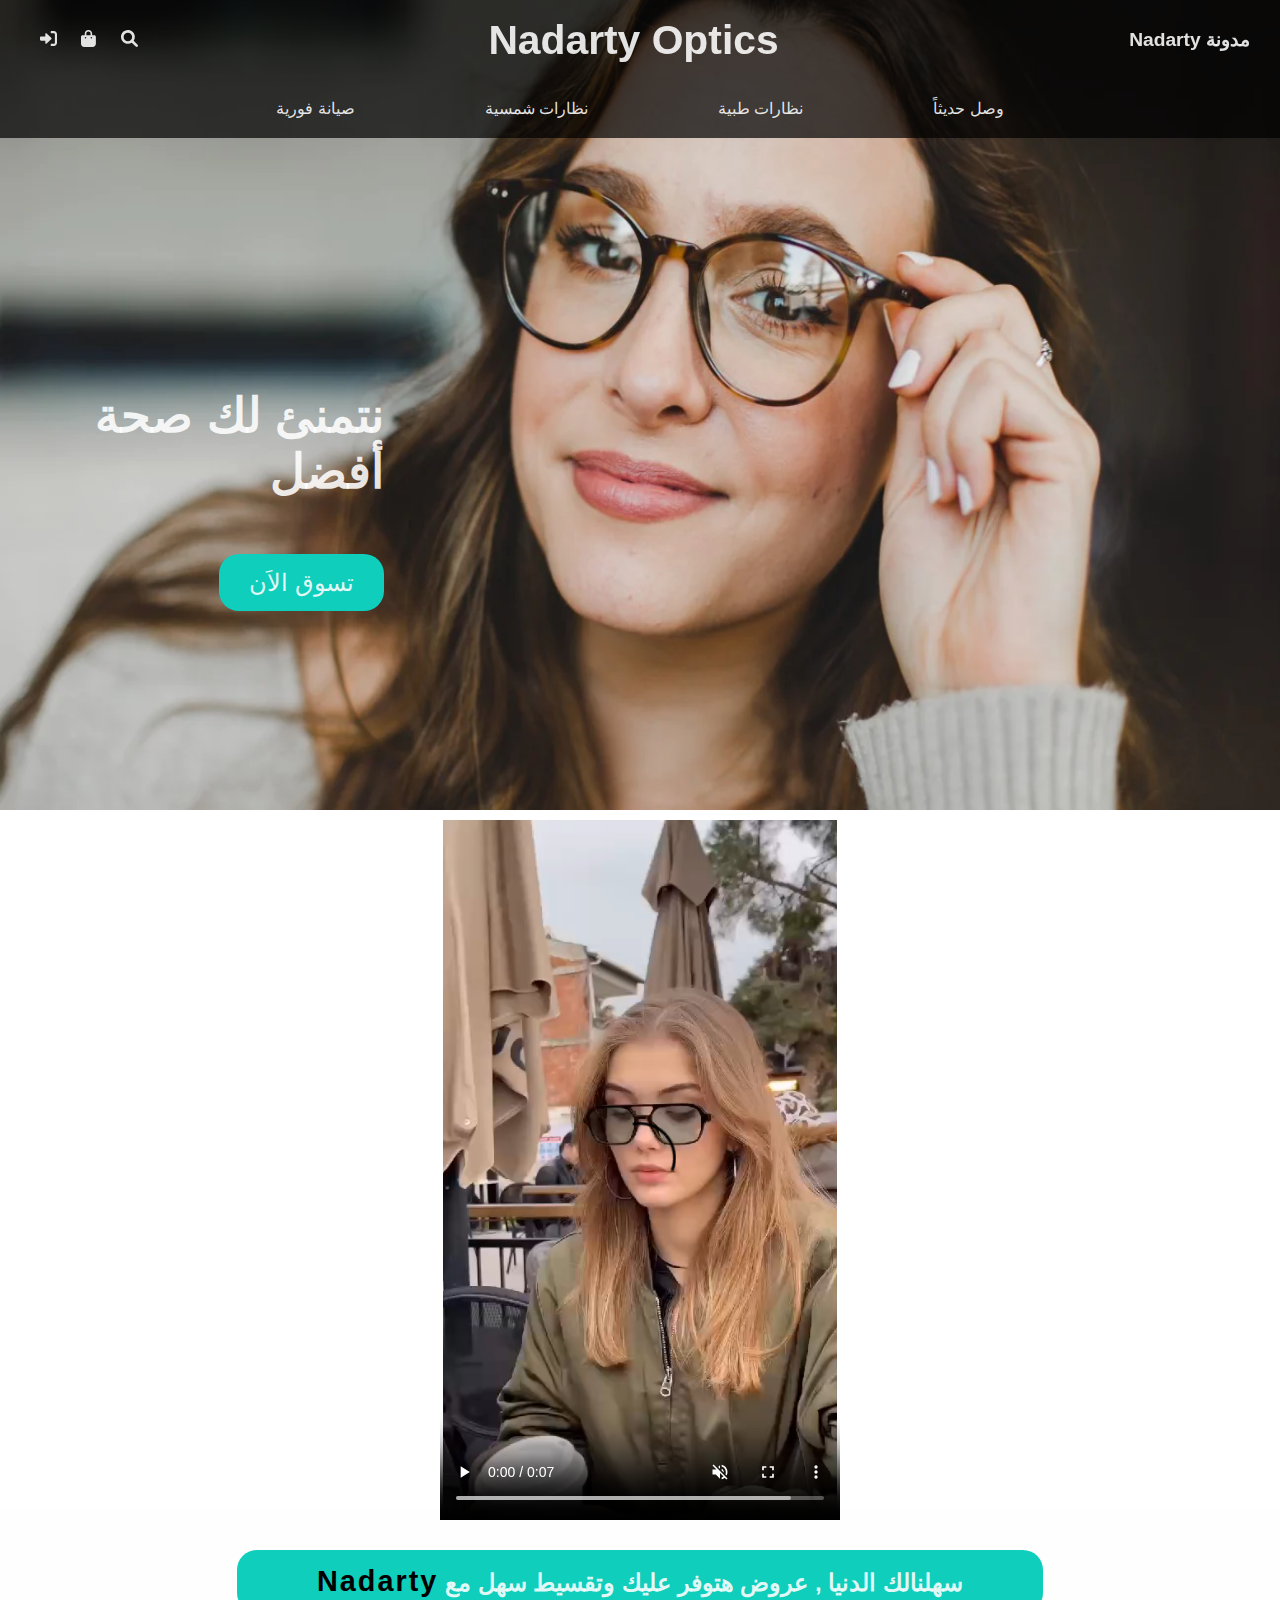
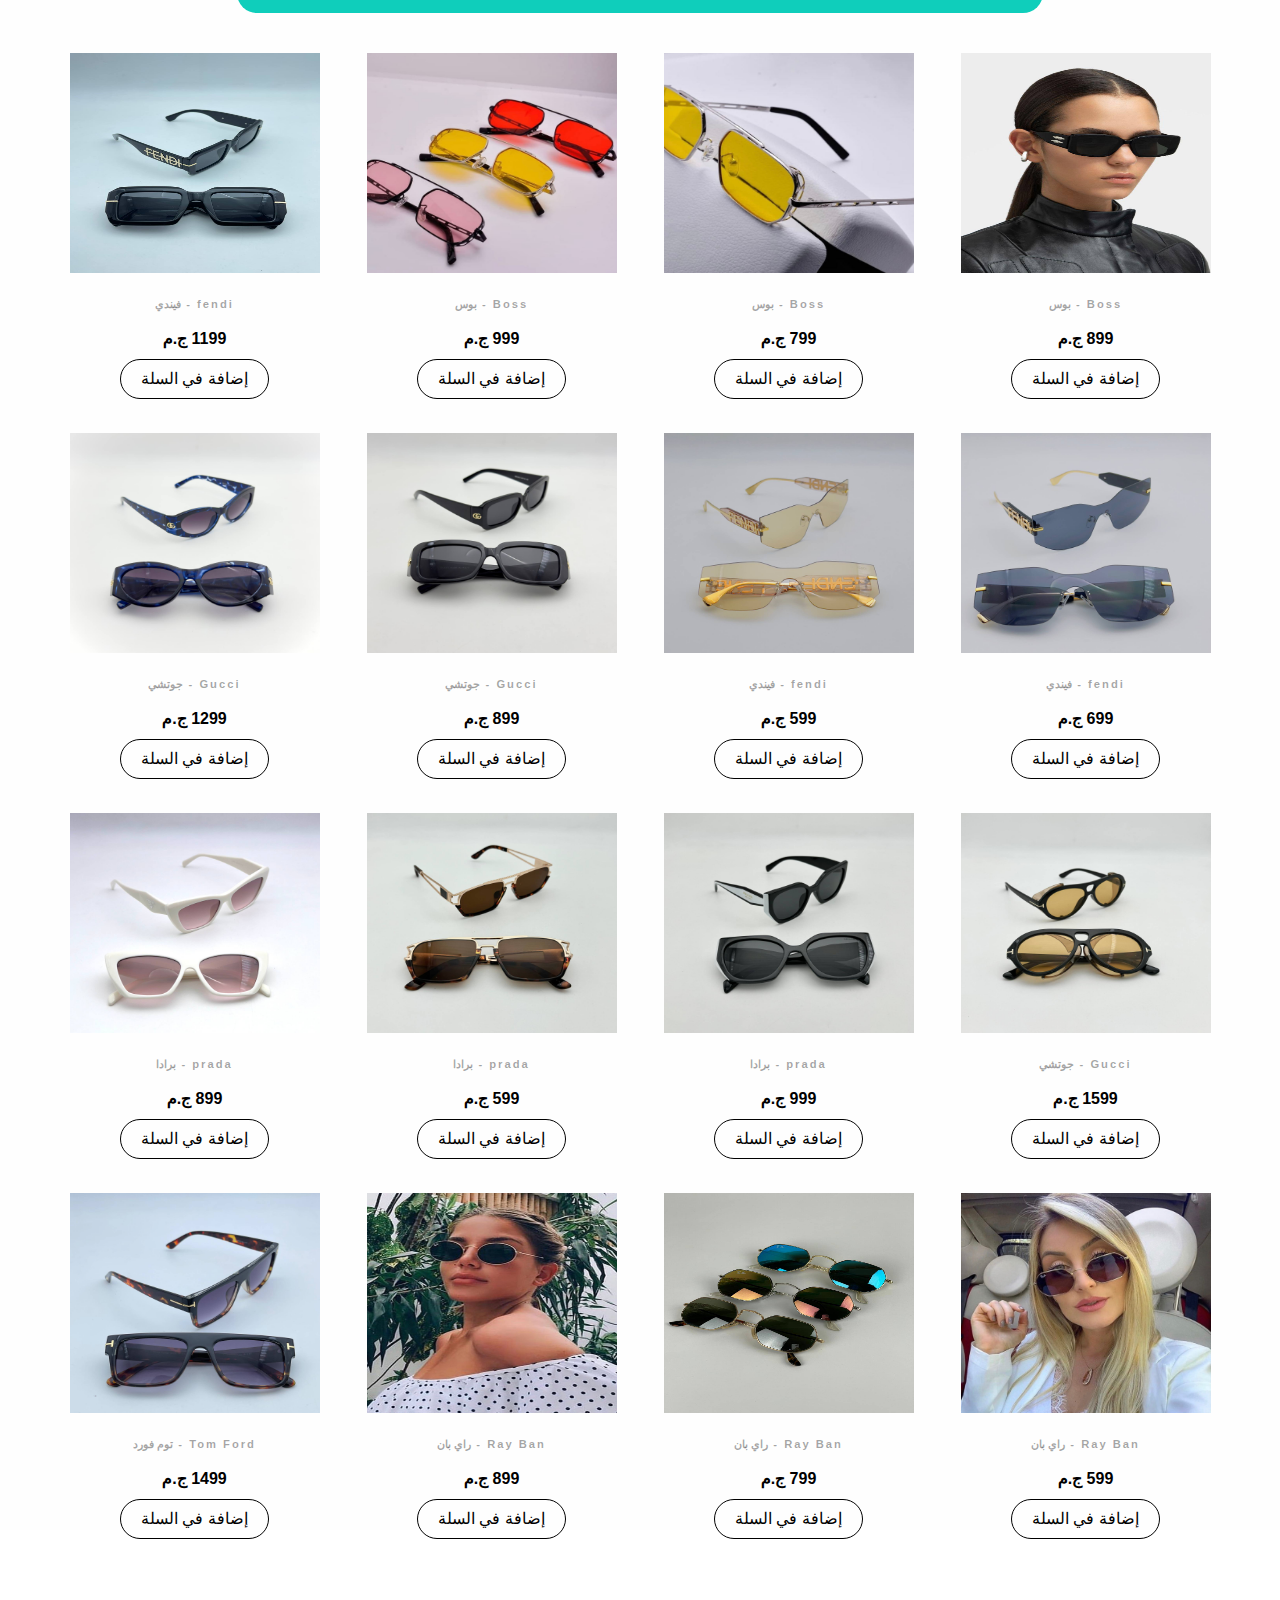
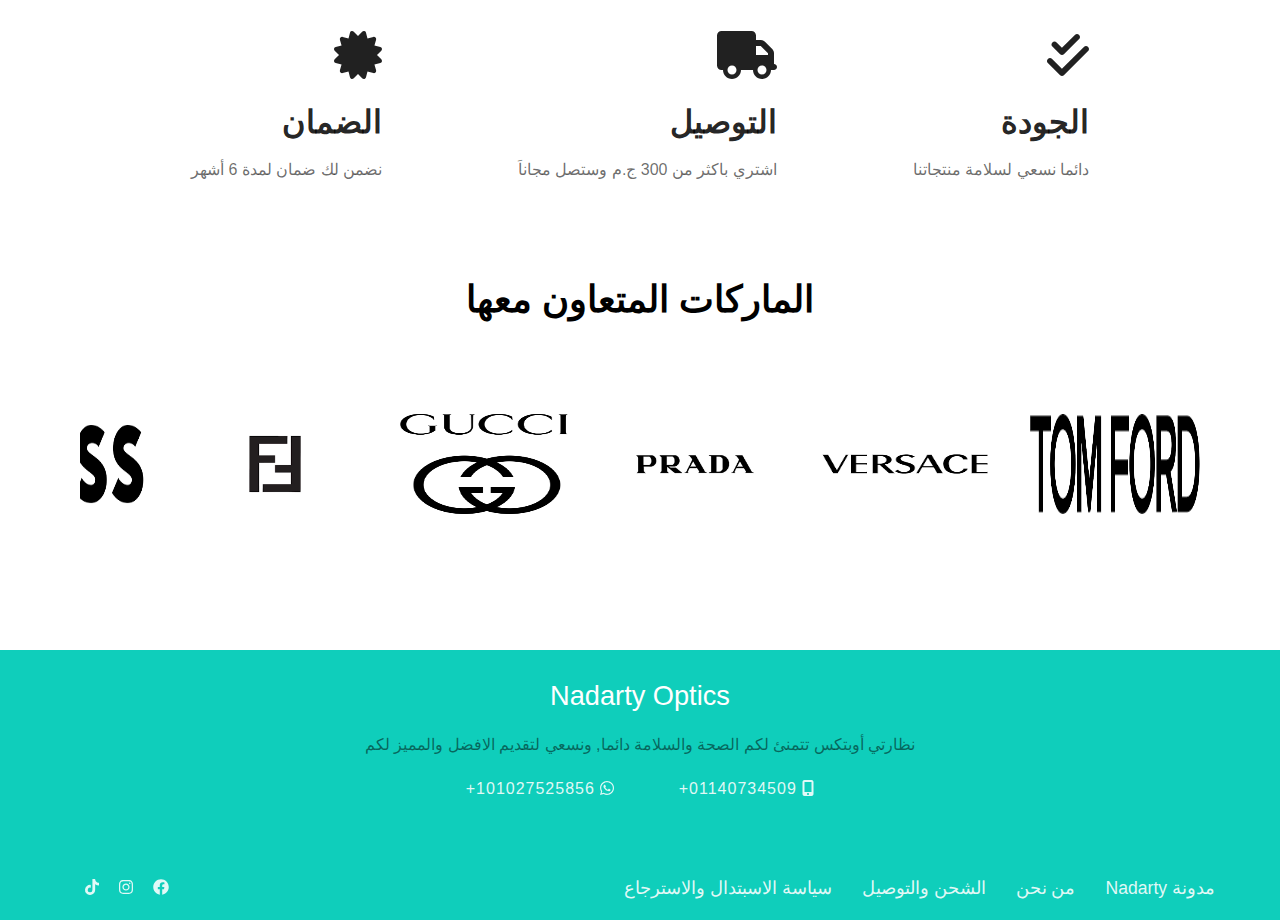
<file: index.html>
<!DOCTYPE html>
<html lang="en">
<head>
  <meta charset="UTF-8">
  <meta name="viewport" content="width=device-width, initial-scale=1.0">
  <title>Nadarty Optics</title>
  <link rel="stylesheet" href="css/style.css">
  <link rel="stylesheet" href="css/Normalize.css">
</head>
<body>
  <header>
    <div class="hid-1">
        <a href="https://www.instagram.com/nadartyoptics?igsh=MzRlODBiNWFlZA==" target="_blank" rel="noopener noreferrer">مدونة Nadarty</a>
        <a href="" class="nav-menu"><i class="fa-solid fa-bars"></i></a>
        <h2><a href="">Nadarty Optics</a></h2>
        <div class="logo">
          <a href=""><i class="fa-solid fa-magnifying-glass"></i></a>
          <a href=""><i class="fa-solid fa-bag-shopping"></i></a>
          <a href="login.html"><i class="fa-solid fa-right-to-bracket"></i></a>
        </div>
      </div>
      <div class="search">
        <span><i class="fa-solid fa-magnifying-glass"></i></span>
        <input  type="search" autocomplete="off" name=s placeholder="ادخل كلمة البحث" >
      </div>
      <div class="hid-2 container">
        <nav>
          <ul>
            <li><a href="arived_now.html">وصل حديثاً</a></li>
            <li><a href="eyeglasses.html">نظارات طبية</a></li>
            <li><a href="sunglasses.html">نظارات شمسية</a></li>
            <li><a href="fastrepair.html">صيانة فورية</a></li>
          </ul>
        </nav>
      </div>
      <div class="head-text">
        <img src="imgs/background.webp">
        <div class="text">
          <h2>نتمنئ لك صحة أفضل</h2>
          <a href="#prodects">تسوق الاَن</a>
        </div>
    </div>
  </header>
  <section class="video-show">
    <div class="container">
      <video src="imgs/video-show.ogg" height="700" width="400" controls muted >
      </video>
    </div>
  </section>
  <section class="sample-sale">
    <div class="ad-sale">
      <h2>سهلنالك  الدنيا , عروض هتوفر عليك  وتقسيط سهل مع <span> Nadarty</span></h2>
    </div>
    <div class="container" id="prodects">
      <div class="product1 product">
        <a href="">
          <img src="imgs/boss/WhatsApp Image 2024-06-17 at 4.31.32 AM (2).jpeg" alt="">
          <div class="text">
            <h5>Boss - بوس</h5>
            <h4>899 ج.م</h4>
            <button type="submit">إضافة في السلة</button>
        </div>
        </a>
      </div>
      <div class="product2 product">
        <a href="">
          <img src="imgs/boss/WhatsApp Image 2024-06-17 at 4.31.32 AM (1).jpeg" alt="">
          <div class="text">
            <h5>Boss - بوس</h5>
            <h4>799 ج.م</h4>
            <button type="submit">إضافة في السلة</button>
        </div>
        </a>
      </div>
      <div class="product3 product">
        <a href="">
          <img src="imgs/boss/WhatsApp Image 2024-06-17 at 4.31.32 AM (3).jpeg" alt="">
          <div class="text">
            <h5>Boss - بوس</h5>
            <h4>999 ج.م</h4>
            <button type="submit">إضافة في السلة</button>
        </div>
        </a>
      </div>
      <div class="product4 product">
        <a href="">
          <img src="imgs/fendi/WhatsApp Image 2024-06-17 at 4.11.00 AM (1).jpeg" alt="">
          <div class="text">
            <h5>fendi - فيندي</h5>
            <h4>1199 ج.م</h4>
            <button type="submit">إضافة في السلة</button>
        </div>
        </a>
      </div>
      <div class="product5 product">
        <a href="">
          <img src="imgs/fendi/WhatsApp Image 2024-06-17 at 4.11.00 AM.jpeg" alt="">
          <div class="text">
            <h5>fendi - فيندي</h5>
            <h4>699 ج.م</h4>
            <button type="submit">إضافة في السلة</button>
        </div>
        </a>
      </div>
      <div class="product6 product">
        <a href="">
          <img src="imgs/fendi/WhatsApp Image 2024-06-17 at 4.11.01 AM (4).jpeg" alt="">
          <div class="text">
            <h5>fendi - فيندي</h5>
            <h4>599 ج.م</h4>
            <button type="submit">إضافة في السلة</button>
        </div>
        </a>
      </div>
      <div class="product7 product">
        <a href="">
          <img src="imgs/gucci/WhatsApp Image 2024-06-17 at 3.38.42 AM (1).jpeg" alt="">
          <div class="text">
            <h5>Gucci - جوتشي</h5>
            <h4>899 ج.م</h4>
            <button type="submit">إضافة في السلة</button>
        </div>
        </a>
      </div>
      <div class="product8 product">
        <a href="">
          <img src="imgs/gucci/WhatsApp Image 2024-06-17 at 3.38.44 AM (1).jpeg" alt="">
          <div class="text">
            <h5>Gucci - جوتشي</h5>
            <h4>1299 ج.م</h4>
            <button type="submit">إضافة في السلة</button>
        </div>
        </a>
      </div>
      <div class="product9 product">
        <a href="">
          <img src="imgs/gucci/WhatsApp Image 2024-06-17 at 3.38.43 AM (2).jpeg" alt="">
          <div class="text">
            <h5>Gucci - جوتشي</h5>
            <h4>1599 ج.م</h4>
            <button type="submit">إضافة في السلة</button>
        </div>
        </a>
      </div>
      <div class="product10 product">
        <a href="">
          <img src="imgs/prada/WhatsApp Image 2024-06-17 at 1.02.58 AM.jpeg" alt="">
          <div class="text">
            <h5>prada - برادا</h5>
            <h4>999 ج.م</h4>
            <button type="submit">إضافة في السلة</button>
        </div>
        </a>
      </div>
      <div class="product11 product">
        <a href="">
          <img src="imgs/prada/WhatsApp Image 2024-06-17 at 1.02.59 AM.jpeg" alt="">
          <div class="text">
            <h5>prada - برادا</h5>
            <h4>599 ج.م</h4>
            <button type="submit">إضافة في السلة</button>
        </div>
        </a>
      </div>
      <div class="product12 product">
        <a href="">
          <img src="imgs/prada/WhatsApp Image 2024-06-17 at 1.03.01 AM (1).jpeg" alt="">
          <div class="text">
            <h5>prada - برادا</h5>
            <h4>899 ج.م</h4>
            <button type="submit">إضافة في السلة</button>
        </div>
        </a>
      </div>
      <div class="product13 product">
        <a href="">
          <img src="imgs/rayban/WhatsApp Image 2024-06-17 at 4.28.45 AM (1).jpeg" alt="">
          <div class="text">
            <h5>Ray Ban - راي بان</h5>
            <h4>599 ج.م</h4>
            <button type="submit">إضافة في السلة</button>
        </div>
        </a>
      </div>
      <div class="product14 product">
        <a href="">
          <img src="imgs/rayban/WhatsApp Image 2024-06-17 at 4.28.47 AM (1).jpeg" alt="">
          <div class="text">
            <h5>Ray Ban - راي بان</h5>  
            <h4>799 ج.م</h4>
            <button type="submit">إضافة في السلة</button>
        </div>
        </a>
      </div>
      <div class="product15 product">
        <a href="">
          <img src="imgs/rayban/WhatsApp Image 2024-06-17 at 4.28.47 AM (3).jpeg" alt="">
          <div class="text">
            <h5>Ray Ban - راي بان</h5>
            <h4>899 ج.م</h4>
            <button type="submit">إضافة في السلة</button>
        </div>
        </a>
      </div>
      <div class="product16 product">
        <a href="">
          <img src="imgs/tom ford/WhatsApp Image 2024-06-17 at 12.13.44 AM (2).jpeg" alt="">
          <div class="text">
            <h5>Tom Ford - توم فورد</h5>
            <h4>1499 ج.م</h4>
            <button type="submit">إضافة في السلة</button>
          </div>
        </a>
      </div>
    </div>
  </section>
  <section class="quality">
    <div class="container">
      <div class="min-quality min1">
        <h6><i class="fa-solid fa-check-double"></i></h6>
        <h2>الجودة</h2>
        <p>دائما نسعي لسلامة منتجاتنا</p>
      </div>
      <div class="min-quality min2">
        <h6><i class="fa-solid fa-truck"></i></h6>
        <h2>التوصيل</h2>
        <p>اشتري باكثر من 300 ج.م وستصل مجاناَ</p>
      </div>
      <div class="min-quality min3">
        <h6><i class="fa-solid fa-certificate"></i></h6>
        <h2>الضمان</h2>
        <p>نضمن لك ضمان لمدة 6 أشهر</p>
      </div>
    </div>
    <div class=" prands ">
      <h2>الماركات المتعاون معها</h2>
      <div class="scroll-img">
        <a href="tom_ford.html"><img src="imgs/tom ford/tom ford.png" alt=""></a>
        <a href="versace.html"><img src="imgs/versace/versace.png" alt=""></a>
        <a href="prada.html"><img src="imgs/prada/prada.png" alt=""></a>
        <a href="gucci.html"><img src="imgs/gucci/Gucci_logo.svg.png" alt=""></a>
        <a href="fendi.html"><img src="imgs/fendi/fendi.png" alt=""></a>
        <a href="boss.html"><img src="imgs/boss/boss.png" alt=""></a>
        <a href="rayban.html"><img src="imgs/rayban/rayban.png" alt=""></a>
      </div>
    </div>
  </section>
  <footer>
    <div class="container">
      <div class="contact">
        <a href="">Nadarty Optics</a>
        <p>نظارتي أوبتكس تتمنئ لكم الصحة والسلامة دائما, ونسعي لتقديم الافضل والمميز لكم</p>
        <a href="">+01140734509  <i class="fa-solid fa-mobile-screen-button"></i></a>
        <a href="">+101027525856   <i class="fa-brands fa-whatsapp"></i></a>
      </div>
      <div class="link">
        <ul>
          <li><a href="https://www.instagram.com/reel/C06VYoepon4/?igsh=MjFzMTU0ZHgwbDRn" target="_blank" rel="noopener noreferrer">مدونة Nadarty</a></li>
          <li><a href="">من نحن</a></li>
          <li><a href="">الشحن والتوصيل</a></li>
          <li><a href="">سياسة الاسبتدال والاسترجاع</a></li>
        </ul>
        <div class="social">
          <a href=""><i class="fa-brands fa-facebook"></i></a>
          <a href=""><i class="fa-brands fa-instagram"></i></a>
          <a href=""><i class="fa-brands fa-tiktok"></i></a>
        </div>
      </div>
    </div>
  </footer>

    <script src="js/all.js"></script>
</body>
</html>
</file>
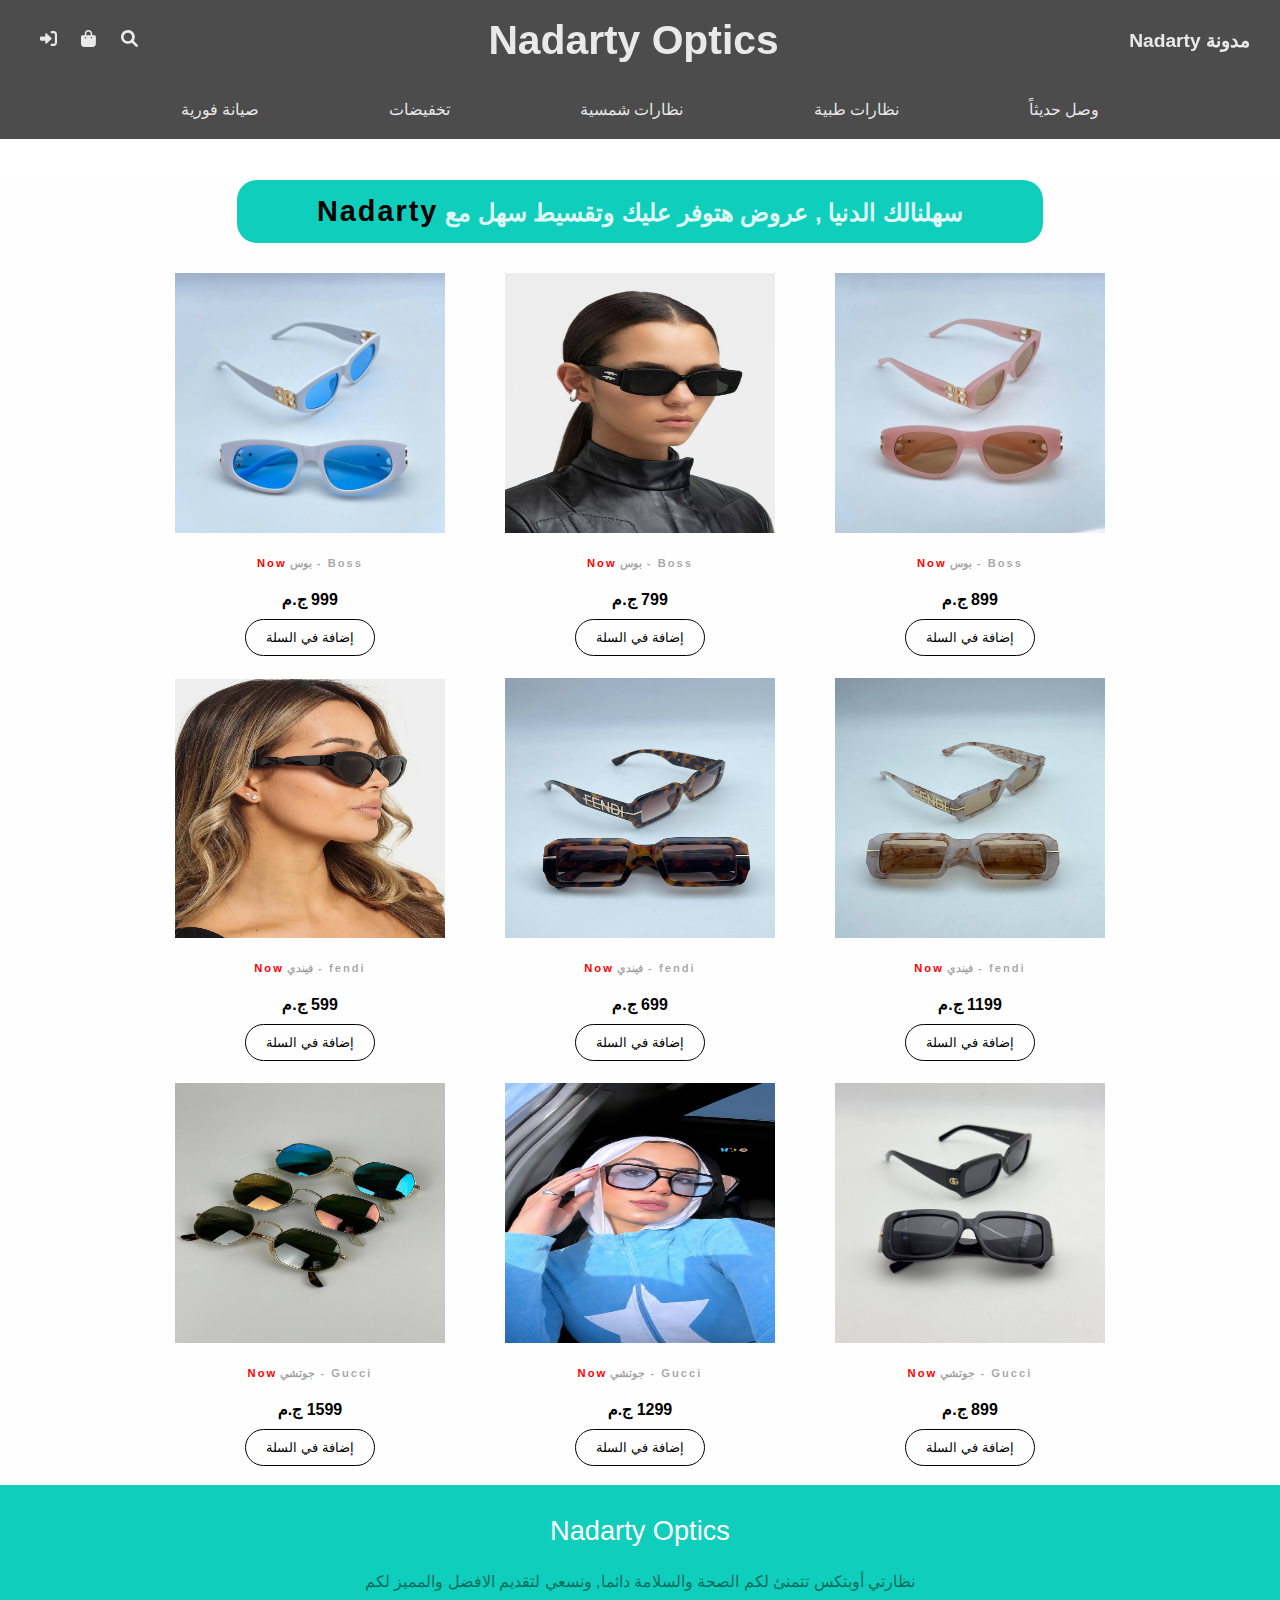
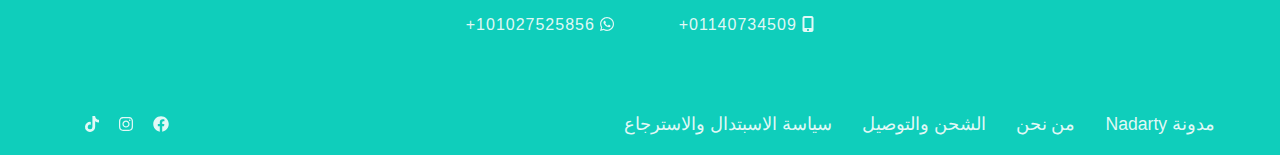
<file: arived_now.html>
<!DOCTYPE html>
<html lang="en">
<head>
    <meta charset="UTF-8">
    <meta name="viewport" content="width=device-width, initial-scale=1.0">
    <link rel="stylesheet" href="/css/desin_glasses.css">
    <title>Fendi</title>
    <style>
        span{
            color: red;
        }
    </style>
</head>
<body>
    <header>
        <div class="hid-1">
            <a href="https://www.instagram.com/reel/C06VYoepon4/?igsh=MjFzMTU0ZHgwbDRn" target="_blank" rel="noopener noreferrer">مدونة Nadarty</a>
            <a href="" class="nav-menu"><i class="fa-solid fa-bars"></i></a>
            <h2><a href="index.html">Nadarty Optics</a></h2>
            <div class="logo">
              <a href=""><i class="fa-solid fa-magnifying-glass"></i></a>
              <a href=""><i class="fa-solid fa-bag-shopping"></i></a>
              <a href="login.html"><i class="fa-solid fa-right-to-bracket"></i></a>
            </div>
        </div>
    
        <div class="hid-2 container">
          <nav>
            <ul>
              <li><a href="">وصل حديثاً</a></li>
              <li><a href="">نظارات طبية</a></li>
              <li><a href="">نظارات شمسية</a></li>
              <li><a href="">تخفيضات</a></li>
              <li><a href="">صيانة فورية</a></li>
            </ul>
          </nav>
        </div>
      </header>
      <section class="sample-sale">
        <div class="ad-sale">
          <h2>سهلنالك  الدنيا , عروض هتوفر عليك  وتقسيط سهل مع <span> Nadarty</span></h2>
        </div>
        <div class="container" id="prodects">
          <div class="product1 product">
            <a href="">
              <img src="imgs/boss/WhatsApp Image 2024-06-17 at 4.31.33 AM.jpeg" alt="">
              <div class="text">
                <h5>Boss - بوس <span>Now</span></h5>
                <h4>899 ج.م</h4>
                <button type="submit">إضافة في السلة</button>
            </div>
            </a>
          </div>
          <div class="product2 product">
            <a href="">
              <img src="imgs/boss/WhatsApp Image 2024-06-17 at 4.31.32 AM (2).jpeg" alt="">
              <div class="text">
                <h5>Boss - بوس <span>Now</span></h5>
                <h4>799 ج.م</h4>
                <button type="submit">إضافة في السلة</button>
            </div>
            </a>
          </div>
          <div class="product3 product">
            <a href="">
              <img src="imgs/boss/WhatsApp Image 2024-06-17 at 4.31.33 AM (1).jpeg" alt="">
              <div class="text">
                <h5>Boss - بوس <span>Now</span></h5>
                <h4>999 ج.م</h4>
                <button type="submit">إضافة في السلة</button>
            </div>
            </a>
          </div>
          <div class="product4 product">
            <a href="">
              <img src="imgs/fendi/WhatsApp Image 2024-06-17 at 4.11.01 AM.jpeg" alt="">
              <div class="text">
                <h5>fendi - فيندي <span>Now</span></h5>
                <h4>1199 ج.م</h4>
                <button type="submit">إضافة في السلة</button>
            </div>
            </a>
          </div>
          <div class="product5 product">
            <a href="">
              <img src="imgs/fendi/WhatsApp Image 2024-06-17 at 4.11.01 AM (3).jpeg" alt="">
              <div class="text">
                <h5>fendi - فيندي <span>Now</span></h5>
                <h4>699 ج.م</h4>
                <button type="submit">إضافة في السلة</button>
            </div>
            </a>
          </div>
          <div class="product6 product">
            <a href="">
              <img src="imgs/fendi/WhatsApp Image 2024-06-17 at 4.11.00 AM (2).jpeg" alt="">
              <div class="text">
                <h5>fendi - فيندي <span>Now</span></h5>
                <h4>599 ج.م</h4>
                <button type="submit">إضافة في السلة</button>
            </div>
            </a>
          </div>
          <div class="product7 product">
            <a href="">
              <img src="imgs/gucci/WhatsApp Image 2024-06-17 at 3.38.42 AM (1).jpeg" alt="">
              <div class="text">
                <h5>Gucci - جوتشي <span>Now</span></h5>
                <h4>899 ج.م</h4>
                <button type="submit">إضافة في السلة</button>
            </div>
            </a>
          </div>
          <div class="product8 product">
            <a href="">
              <img src="imgs/gucci/WhatsApp Image 2024-06-17 at 3.38.44 AM (3).jpeg" alt="">
              <div class="text">
                <h5>Gucci - جوتشي <span>Now</span></h5>
                <h4>1299 ج.م</h4>
                <button type="submit">إضافة في السلة</button>
            </div>
            </a>
          </div>
          <div class="product9 product">
            <a href="">
              <img src="imgs/rayban/WhatsApp Image 2024-06-17 at 4.28.47 AM (1).jpeg" alt="">
              <div class="text">
                <h5>Gucci - جوتشي <span>Now</span></h5>
                <h4>1599 ج.م</h4>
                <button type="submit">إضافة في السلة</button>
            </div>
            </a>
          </div>
        </div>
      </section>
      <footer>
        <div class="container">
          <div class="contact">
            <a href="">Nadarty Optics</a>
            <p>نظارتي أوبتكس تتمنئ لكم الصحة والسلامة دائما, ونسعي لتقديم الافضل والمميز لكم</p>
            <a href="">+01140734509  <i class="fa-solid fa-mobile-screen-button"></i></a>
            <a href="">+101027525856   <i class="fa-brands fa-whatsapp"></i></a>
          </div>
          <div class="link">
            <ul>
              <li><a href="https://www.instagram.com/reel/C06VYoepon4/?igsh=MjFzMTU0ZHgwbDRn" target="_blank" rel="noopener noreferrer">مدونة Nadarty</a></li>
              <li><a href="">من نحن</a></li>
              <li><a href="">الشحن والتوصيل</a></li>
              <li><a href="">سياسة الاسبتدال والاسترجاع</a></li>
            </ul>
            <div class="social">
              <a href=""><i class="fa-brands fa-facebook"></i></a>
              <a href=""><i class="fa-brands fa-instagram"></i></a>
              <a href=""><i class="fa-brands fa-tiktok"></i></a>
            </div>
          </div>
        </div>
      </footer>
      <script src="js/all.js"></script>
</body>
</html>
</file>
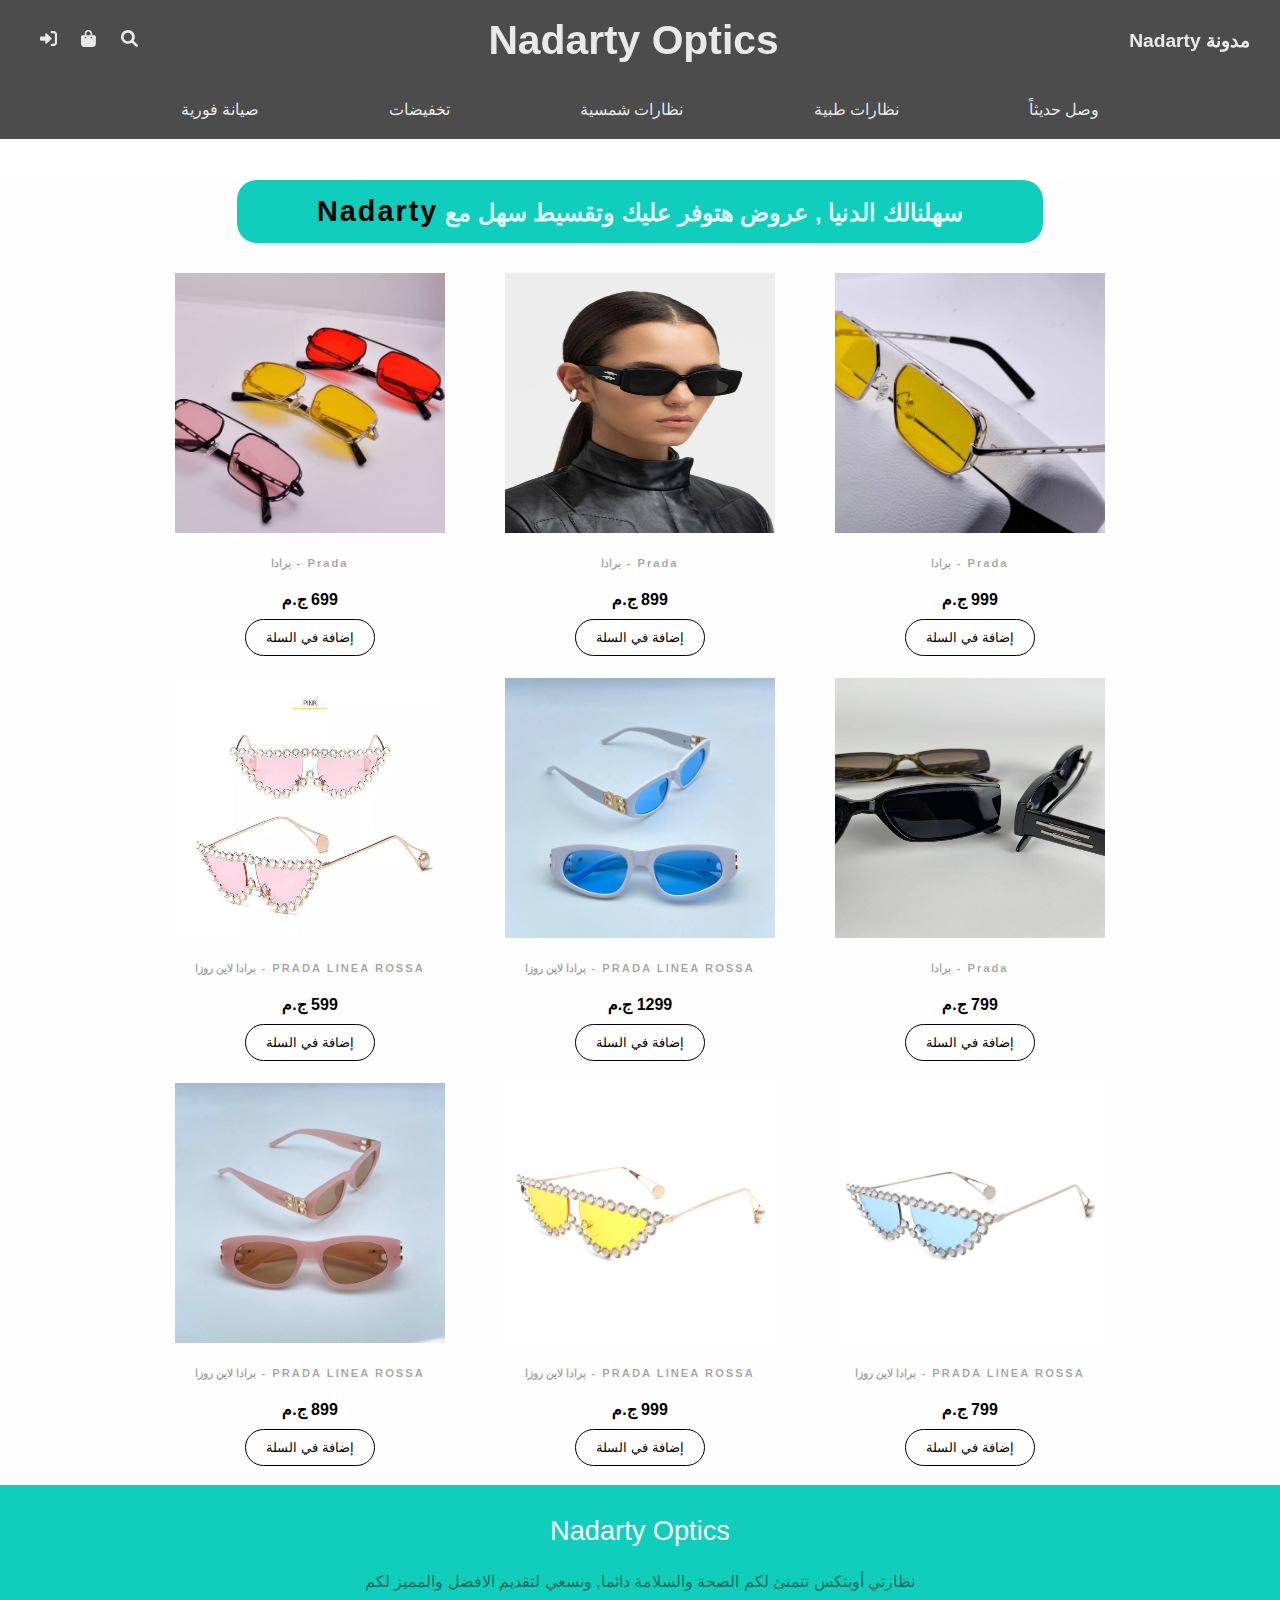
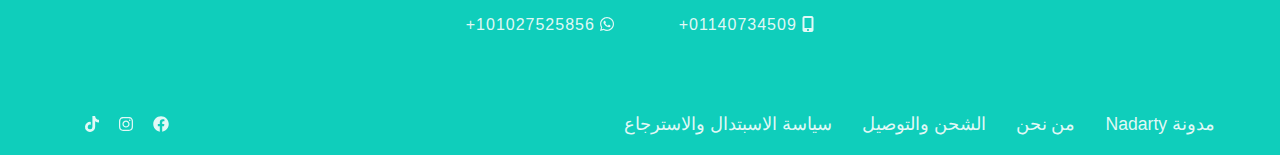
<file: boss.html>
<!DOCTYPE html>
<html lang="en">
<head>
    <meta charset="UTF-8">
    <meta name="viewport" content="width=device-width, initial-scale=1.0">
    <link rel="stylesheet" href="/css/desin_glasses.css">
    <title>Boss</title>
</head>
<body>
    <header>
        <div class="hid-1">
            <a href="https://www.instagram.com/reel/C06VYoepon4/?igsh=MjFzMTU0ZHgwbDRn" target="_blank" rel="noopener noreferrer">مدونة Nadarty</a>
            <a href="" class="nav-menu"><i class="fa-solid fa-bars"></i></a>
            <h2><a href="index.html">Nadarty Optics</a></h2>
            <div class="logo">
              <a href=""><i class="fa-solid fa-magnifying-glass"></i></a>
              <a href=""><i class="fa-solid fa-bag-shopping"></i></a>
              <a href="login.html"><i class="fa-solid fa-right-to-bracket"></i></a>
            </div>
        </div>
    
        <div class="hid-2 container">
          <nav>
            <ul>
              <li><a href="">وصل حديثاً</a></li>
              <li><a href="">نظارات طبية</a></li>
              <li><a href="">نظارات شمسية</a></li>
              <li><a href="">تخفيضات</a></li>
              <li><a href="">صيانة فورية</a></li>
            </ul>
          </nav>
        </div>
      </header>
      <section class="sample-sale">
        <div class="ad-sale">
          <h2>سهلنالك  الدنيا , عروض هتوفر عليك  وتقسيط سهل مع <span> Nadarty</span></h2>
        </div>
        <div class="container">
          <div class="product1 product">
            <a href="">
              <img src="imgs/boss/WhatsApp Image 2024-06-17 at 4.31.32 AM (1).jpeg" alt="">
              <div class="text">
                <h5>Prada - برادا</h5>
                <h4>999 ج.م</h4>
                <button type="submit">إضافة في السلة</button>
            </div>
            </a>
          </div>
          <div class="product2 product">
            <a href="">
              <img src="imgs/boss/WhatsApp Image 2024-06-17 at 4.31.32 AM (2).jpeg" alt="">
              <div class="text">
                <h5>Prada - برادا</h5>
                <h4>899 ج.م</h4>
                <button type="submit">إضافة في السلة</button>
            </div>
            </a>
          </div>
          <div class="product3 product">
            <a href="">
              <img src="imgs/boss/WhatsApp Image 2024-06-17 at 4.31.32 AM (3).jpeg" alt="">
              <div class="text">
                <h5>Prada - برادا</h5>
                <h4>699 ج.م</h4>
                <button type="submit">إضافة في السلة</button>
            </div>
            </a>
          </div>
          <div class="product4 product">
            <a href="">
              <img src="/imgs/boss/WhatsApp Image 2024-06-17 at 4.31.32 AM.jpeg" alt="">
              <div class="text">
                <h5>Prada - برادا</h5>
                <h4>799 ج.م</h4>
                <button type="submit">إضافة في السلة</button>
            </div>
            </a>
          </div>
          <div class="product5 product">
            <a href="">
              <img src="imgs/boss/WhatsApp Image 2024-06-17 at 4.31.33 AM (1).jpeg" alt="">
              <div class="text">
                <h5>PRADA LINEA ROSSA - برادا لاين روزا</h5>
                <h4>1299 ج.م</h4>
                <button type="submit">إضافة في السلة</button>
            </div>
            </a>
          </div>
          <div class="product6 product">
            <a href="">
              <img src="imgs/boss/WhatsApp Image 2024-06-17 at 4.31.33 AM (2).jpeg" alt="">
              <div class="text">
                <h5>PRADA LINEA ROSSA - برادا لاين روزا</h5>
                <h4>599 ج.م</h4>
                <button type="submit">إضافة في السلة</button>
            </div>
            </a>
          </div>
          <div class="product7 product">
            <a href="">
              <img src="imgs/boss/WhatsApp Image 2024-06-17 at 4.31.33 AM (3).jpeg" alt="">
              <div class="text">
                <h5>PRADA LINEA ROSSA - برادا لاين روزا</h5>
                <h4>799 ج.م</h4>
                <button type="submit">إضافة في السلة</button>
            </div>
            </a>
          </div>
          <div class="product8 product">
            <a href="">
              <img src="imgs/boss/WhatsApp Image 2024-06-17 at 4.31.33 AM (4).jpeg" alt="">
              <div class="text">
                <h5>PRADA LINEA ROSSA - برادا لاين روزا</h5>
                <h4>999 ج.م</h4>
                <button type="submit">إضافة في السلة</button>
            </div>
            </a>
          </div>
          <div class="product9 product">
            <a href="">
              <img src="imgs/boss/WhatsApp Image 2024-06-17 at 4.31.33 AM.jpeg" alt="">
              <div class="text">
                <h5>PRADA LINEA ROSSA - برادا لاين روزا</h5>
                <h4>899 ج.م</h4>
                <button type="submit">إضافة في السلة</button>
            </div>
            </a>
          </div>

      </section>
      <footer>
        <div class="container">
          <div class="contact">
            <a href="">Nadarty Optics</a>
            <p>نظارتي أوبتكس تتمنئ لكم الصحة والسلامة دائما, ونسعي لتقديم الافضل والمميز لكم</p>
            <a href="">+01140734509  <i class="fa-solid fa-mobile-screen-button"></i></a>
            <a href="">+101027525856   <i class="fa-brands fa-whatsapp"></i></a>
          </div>
          <div class="link">
            <ul>
              <li><a href="https://www.instagram.com/reel/C06VYoepon4/?igsh=MjFzMTU0ZHgwbDRn" target="_blank" rel="noopener noreferrer">مدونة Nadarty</a></li>
              <li><a href="">من نحن</a></li>
              <li><a href="">الشحن والتوصيل</a></li>
              <li><a href="">سياسة الاسبتدال والاسترجاع</a></li>
            </ul>
            <div class="social">
              <a href=""><i class="fa-brands fa-facebook"></i></a>
              <a href=""><i class="fa-brands fa-instagram"></i></a>
              <a href=""><i class="fa-brands fa-tiktok"></i></a>
            </div>
          </div>
        </div>
      </footer>
      <script src="js/all.js"></script>
</body>
</html>
</file>
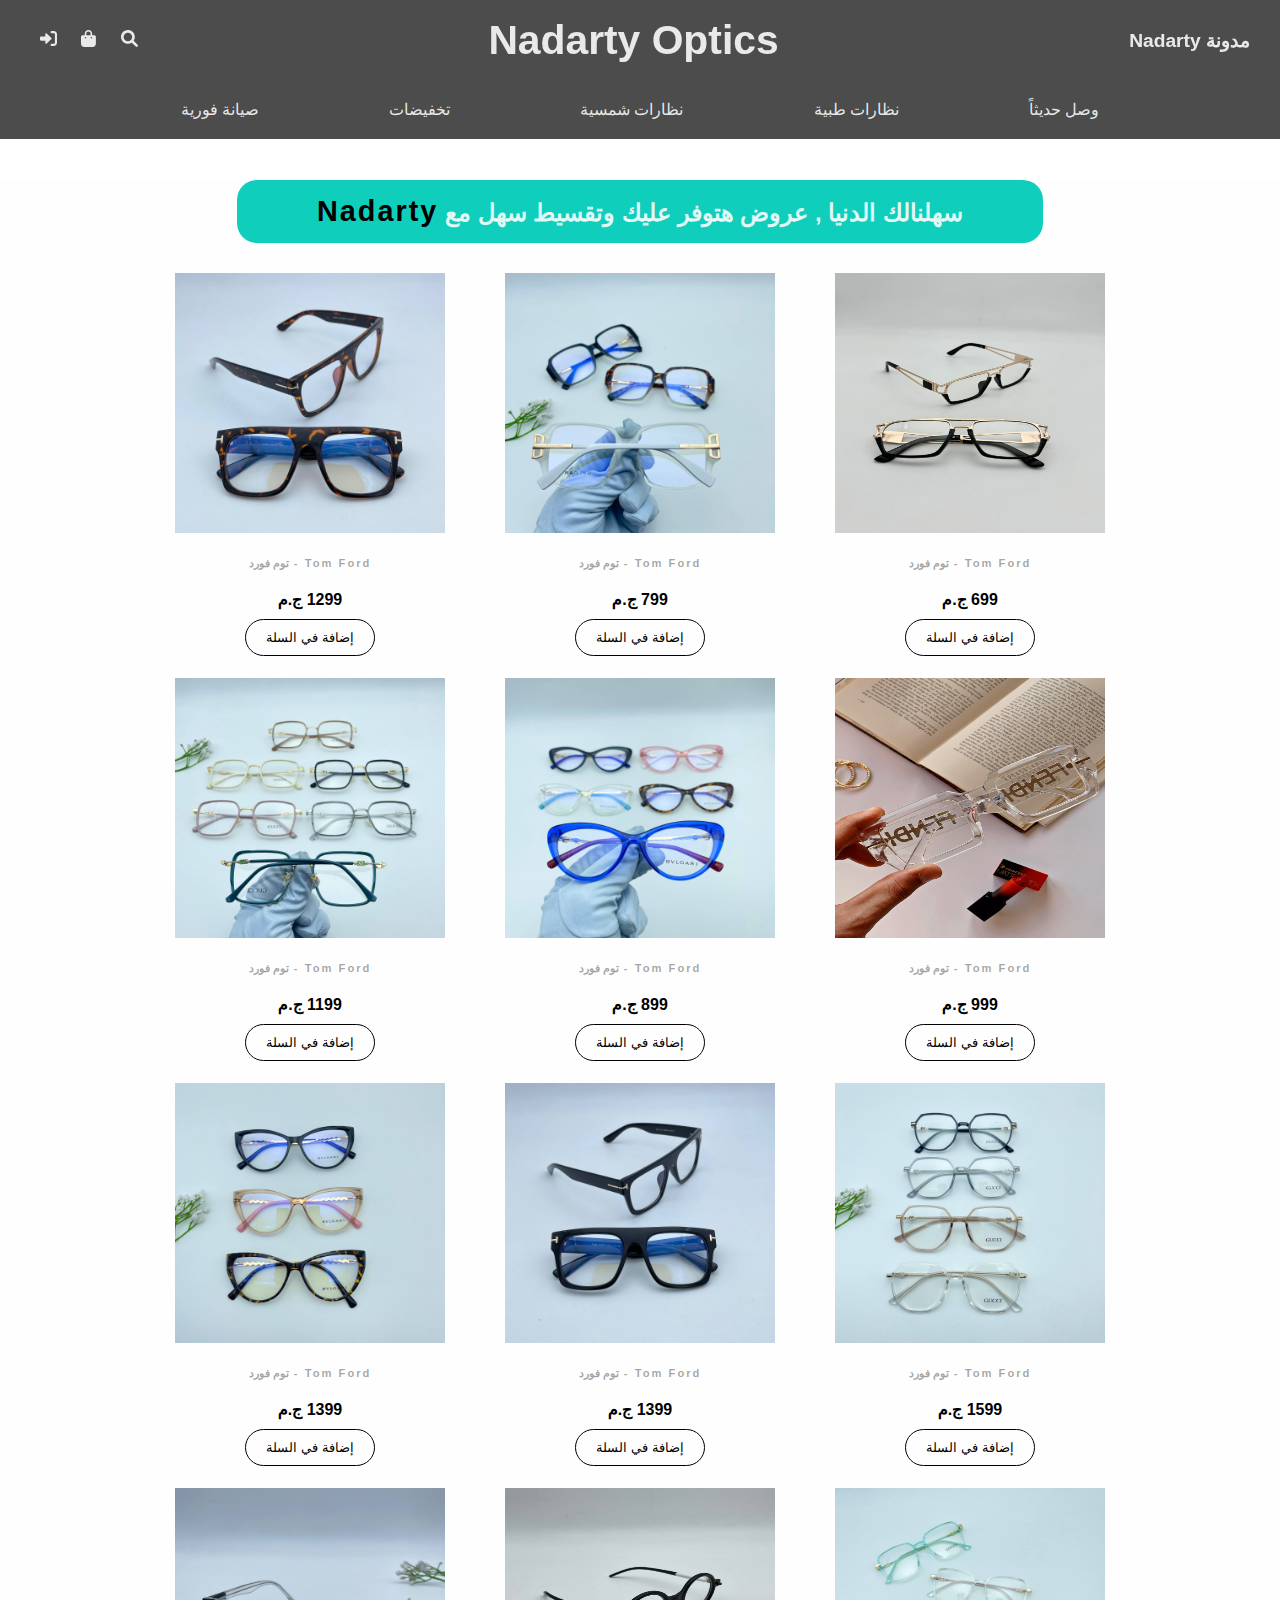
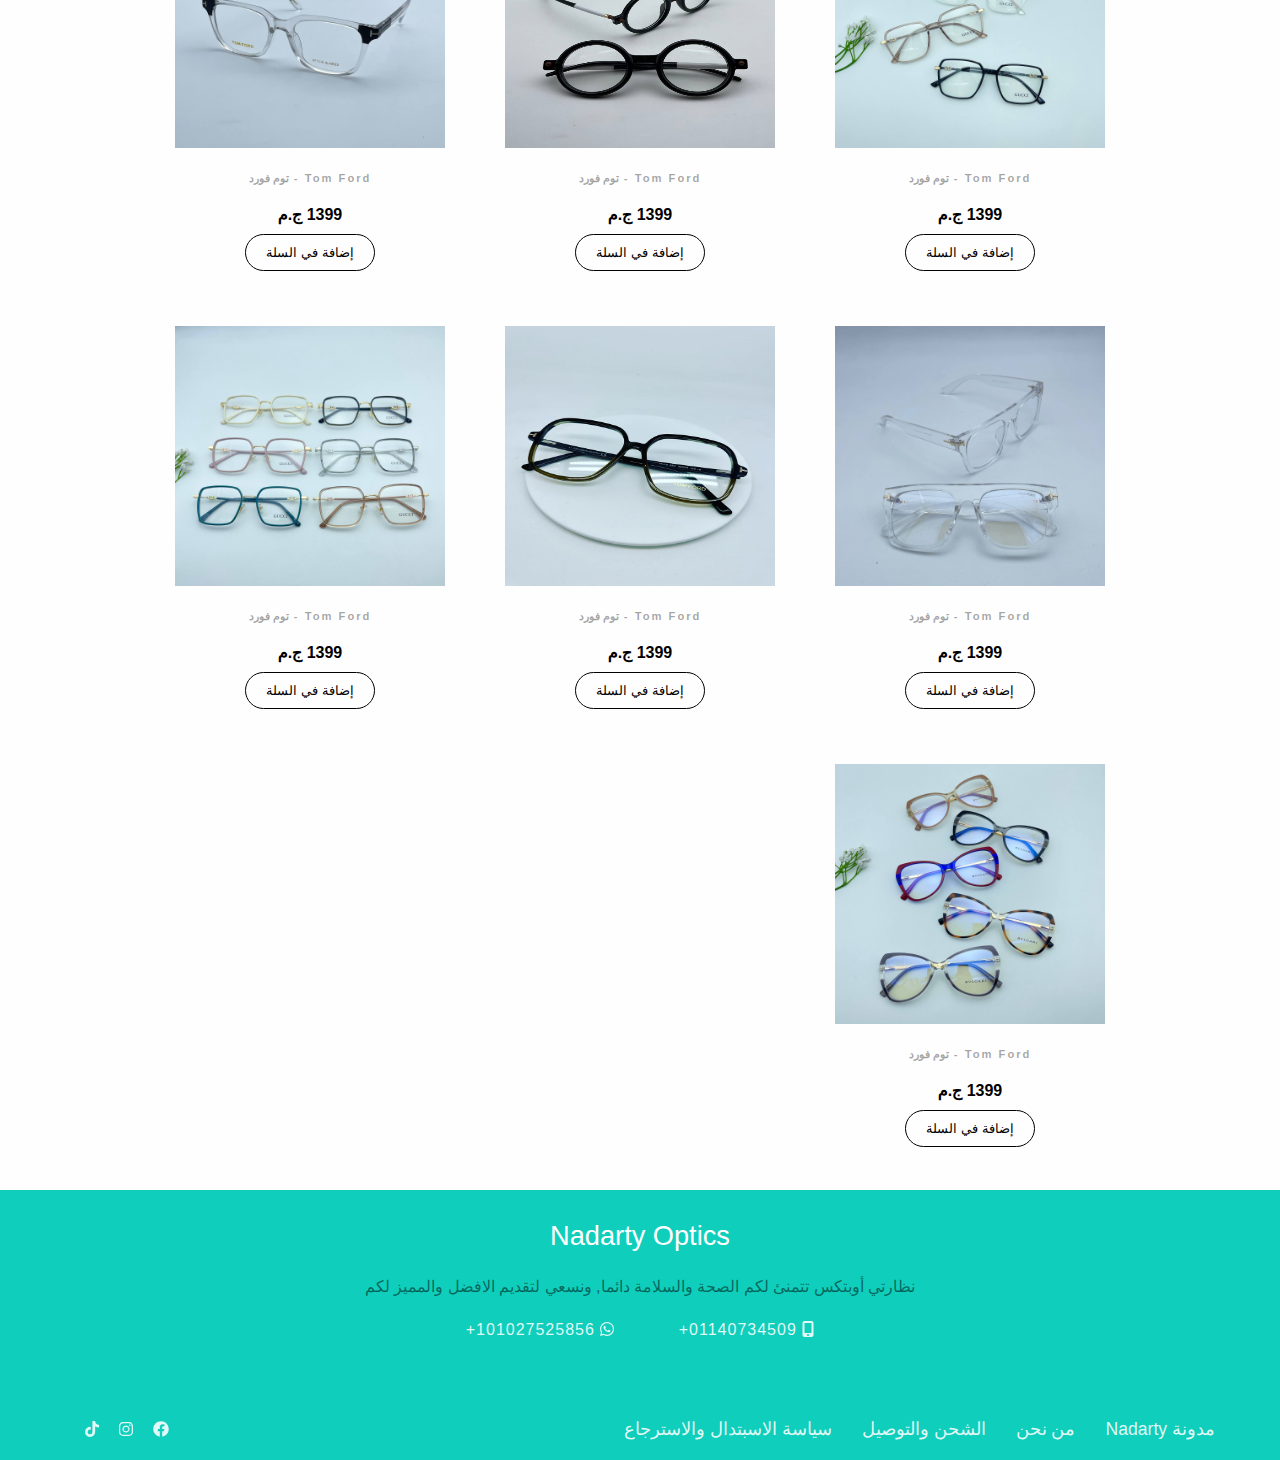
<file: eyeglasses.html>
<!DOCTYPE html>
<html lang="en">
<head>
    <meta charset="UTF-8">
    <meta name="viewport" content="width=device-width, initial-scale=1.0">
    <link rel="stylesheet" href="/css/desin_glasses.css">
    <title>Tom Ford</title>
</head>
<body>
    <header>
        <div class="hid-1">
            <a href="https://www.instagram.com/reel/C06VYoepon4/?igsh=MjFzMTU0ZHgwbDRn" target="_blank" rel="noopener noreferrer">مدونة Nadarty</a>
            <a href="" class="nav-menu"><i class="fa-solid fa-bars"></i></a>
            <h2><a href="index.html">Nadarty Optics</a></h2>
            <div class="logo">
              <a href=""><i class="fa-solid fa-magnifying-glass"></i></a>
              <a href=""><i class="fa-solid fa-bag-shopping"></i></a>
              <a href="login.html"><i class="fa-solid fa-right-to-bracket"></i></a>
            </div>
        </div>
        <div class="hid-2 container">
          <nav>
            <ul>
              <li><a href="">وصل حديثاً</a></li>
              <li><a href="">نظارات طبية</a></li>
              <li><a href="">نظارات شمسية</a></li>
              <li><a href="">تخفيضات</a></li>
              <li><a href="">صيانة فورية</a></li>
            </ul>
          </nav>
        </div>
      </header>
      <section class="sample-sale" style="min-height: 290vh;">
        <div class="ad-sale">
          <h2>سهلنالك  الدنيا , عروض هتوفر عليك  وتقسيط سهل مع <span> Nadarty</span></h2>
        </div>
        <div class="container">
          <div class="product1 product">
            <a href="">
              <img src="imgs/eye glasses/1.jpg" alt="">
              <div class="text">
                <h5>Tom Ford - توم فورد</h5>
                <h4>699 ج.م</h4>
                <button type="submit">إضافة في السلة</button>
            </div>
            </a>
          </div>
          <div class="product2 product">
            <a href="">
              <img src="imgs/eye glasses/2.jpg" alt="">
              <div class="text">
                <h5>Tom Ford - توم فورد</h5>
                <h4>799 ج.م</h4>
                <button type="submit">إضافة في السلة</button>
            </div>
            </a>
          </div>
          <div class="product3 product">
            <a href="">
              <img src="imgs/eye glasses/3.jpg" alt="">
              <div class="text">
                <h5>Tom Ford - توم فورد</h5>
                <h4>1299 ج.م</h4>
                <button type="submit">إضافة في السلة</button>
            </div>
            </a>
          </div>
          <div class="product4 product">
            <a href="">
              <img src="/imgs/eye glasses/4.jpg" alt="">
              <div class="text">
                <h5>Tom Ford - توم فورد</h5>
                <h4>999 ج.م</h4>
                <button type="submit">إضافة في السلة</button>
            </div>
            </a>
          </div>
          <div class="product5 product">
            <a href="">
              <img src="imgs/eye glasses/5.jpg" alt="">
              <div class="text">
                <h5>Tom Ford - توم فورد</h5>
                <h4>899 ج.م</h4>
                <button type="submit">إضافة في السلة</button>
            </div>
            </a>
          </div>
          <div class="product6 product">
            <a href="">
              <img src="imgs/eye glasses/6.jpg" alt="">
              <div class="text">
                <h5>Tom Ford - توم فورد</h5>
                <h4>1199 ج.م</h4>
                <button type="submit">إضافة في السلة</button>
            </div>
            </a>
          </div>
          <div class="product7 product">
            <a href="">
              <img src="imgs/eye glasses/7.jpg" alt="">
              <div class="text">
                <h5>Tom Ford - توم فورد</h5>
                <h4>1599 ج.م</h4>
                <button type="submit">إضافة في السلة</button>
            </div>
            </a>
          </div>
          <div class="product8 product">
            <a href="">
              <img src="imgs/eye glasses/8.jpg" alt="">
              <div class="text">
                <h5>Tom Ford - توم فورد</h5>
                <h4>1399 ج.م</h4>
                <button type="submit">إضافة في السلة</button>
            </div>
            </a>
          </div>
          <div class="product9 product">
            <a href="">
              <img src="imgs/eye glasses/9.jpg" alt="">
              <div class="text">
                <h5>Tom Ford - توم فورد</h5>
                <h4>1399 ج.م</h4>
                <button type="submit">إضافة في السلة</button>
            </div>
            </a>
          </div>
          <div class="product10 product">
            <a href="">
              <img src="imgs/eye glasses/10.jpg" alt="">
              <div class="text">
                <h5>Tom Ford - توم فورد</h5>
                <h4>1399 ج.م</h4>
                <button type="submit">إضافة في السلة</button>
            </div>
            </a>
          </div>
          <div class="product11 product">
            <a href="">
              <img src="imgs/eye glasses/11.jpg" alt="">
              <div class="text">
                <h5>Tom Ford - توم فورد</h5>
                <h4>1399 ج.م</h4>
                <button type="submit">إضافة في السلة</button>
            </div>
            </a>
          </div>
          <div class="product12 product">
            <a href="">
              <img src="imgs/eye glasses/12.jpg" alt="">
              <div class="text">
                <h5>Tom Ford - توم فورد</h5>
                <h4>1399 ج.م</h4>
                <button type="submit">إضافة في السلة</button>
            </div>
            </a>
          </div>
          <div class="product13 product">
            <a href="">
              <img src="imgs/eye glasses/13.jpg" alt="">
              <div class="text">
                <h5>Tom Ford - توم فورد</h5>
                <h4>1399 ج.م</h4>
                <button type="submit">إضافة في السلة</button>
            </div>
            </a>
          </div>
          <div class="product14 product">
            <a href="">
              <img src="imgs/eye glasses/14.jpg" alt="">
              <div class="text">
                <h5>Tom Ford - توم فورد</h5>
                <h4>1399 ج.م</h4>
                <button type="submit">إضافة في السلة</button>
            </div>
            </a>
          </div>
          <div class="product15 product">
            <a href="">
              <img src="imgs/eye glasses/15.jpg" alt="">
              <div class="text">
                <h5>Tom Ford - توم فورد</h5>
                <h4>1399 ج.م</h4>
                <button type="submit">إضافة في السلة</button>
            </div>
            </a>
          </div>
          <div class="product16 product">
            <a href="">
              <img src="imgs/eye glasses/16.jpg" alt="">
              <div class="text">
                <h5>Tom Ford - توم فورد</h5>
                <h4>1399 ج.م</h4>
                <button type="submit">إضافة في السلة</button>
            </div>
            </a>
          </div>

      </section>
      <footer>
        <div class="container">
          <div class="contact">
            <a href="">Nadarty Optics</a>
            <p>نظارتي أوبتكس تتمنئ لكم الصحة والسلامة دائما, ونسعي لتقديم الافضل والمميز لكم</p>
            <a href="">+01140734509  <i class="fa-solid fa-mobile-screen-button"></i></a>
            <a href="">+101027525856   <i class="fa-brands fa-whatsapp"></i></a>
          </div>
          <div class="link">
            <ul>
              <li><a href="https://www.instagram.com/reel/C06VYoepon4/?igsh=MjFzMTU0ZHgwbDRn" target="_blank" rel="noopener noreferrer">مدونة Nadarty</a></li>
              <li><a href="">من نحن</a></li>
              <li><a href="">الشحن والتوصيل</a></li>
              <li><a href="">سياسة الاسبتدال والاسترجاع</a></li>
            </ul>
            <div class="social">
              <a href=""><i class="fa-brands fa-facebook"></i></a>
              <a href=""><i class="fa-brands fa-instagram"></i></a>
              <a href=""><i class="fa-brands fa-tiktok"></i></a>
            </div>
          </div>
        </div>
      </footer>
      <script src="js/all.js"></script>
</body>
</html>
</file>
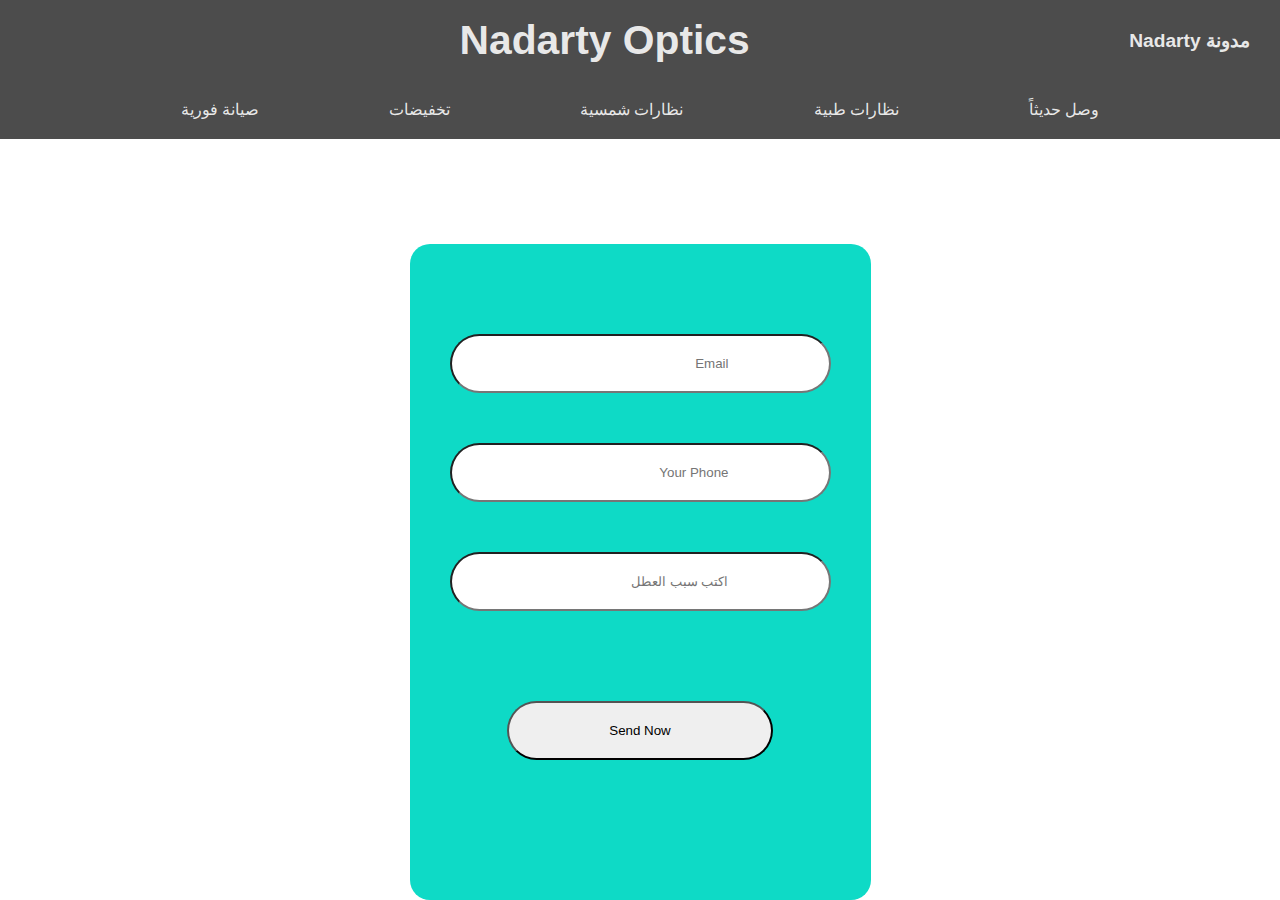
<file: fastrepair.html>
<!DOCTYPE html>
<html lang="en">
<head>
    <meta charset="UTF-8">
    <meta name="viewport" content="width=device-width, initial-scale=1.0">
    <link rel="stylesheet" href="/css/desin_glasses.css">
    <title>Fendi</title>
    <style>
        form{
            display: flex;
            align-items: center;
           flex-direction: column;
           background-color:#0edac6;
           padding: 90px 40px;
           border-radius: 20px;
        }
        input {
            margin-bottom: 50px;
            border-radius:50px;
            padding: 20px 100px;
        }
        input[type="submit"]{
            margin-top: 40px;
        }
        section .container{
            display: flex;
            justify-content: center;
            margin-top: 5%;
        }
    </style>
</head>
<body>
    <header>
        <div class="hid-1">
            <a href="https://www.instagram.com/reel/C06VYoepon4/?igsh=MjFzMTU0ZHgwbDRn" target="_blank" rel="noopener noreferrer">مدونة Nadarty</a>
            <a href="" class="nav-menu"><i class="fa-solid fa-bars"></i></a>
            <h2><a href="index.html">Nadarty Optics</a></h2>
            <div class="logo">
              <a href=""><i class="fa-solid fa-magnifying-glass"></i></a>
              <a href=""><i class="fa-solid fa-bag-shopping"></i></a>
              <a href="login.html"><i class="fa-solid fa-right-to-bracket"></i></a>
            </div>
        </div>
    
        <div class="hid-2 container">
          <nav>
            <ul>
              <li><a href="">وصل حديثاً</a></li>
              <li><a href="">نظارات طبية</a></li>
              <li><a href="">نظارات شمسية</a></li>
              <li><a href="">تخفيضات</a></li>
              <li><a href="">صيانة فورية</a></li>
            </ul>
          </nav>
        </div>
      </header>
      <section>
        <div class="container">
            <form action="">
                <input type="email" name="" placeholder="Email"  id="">
                <input type="number" name="" placeholder="Your Phone" id="">
                <input type="text" name="" placeholder="اكتب سبب العطل" id="">
                <input type="submit" value="Send Now">
            </form>
        </div> 
      </section>
</body>
</html>
</file>
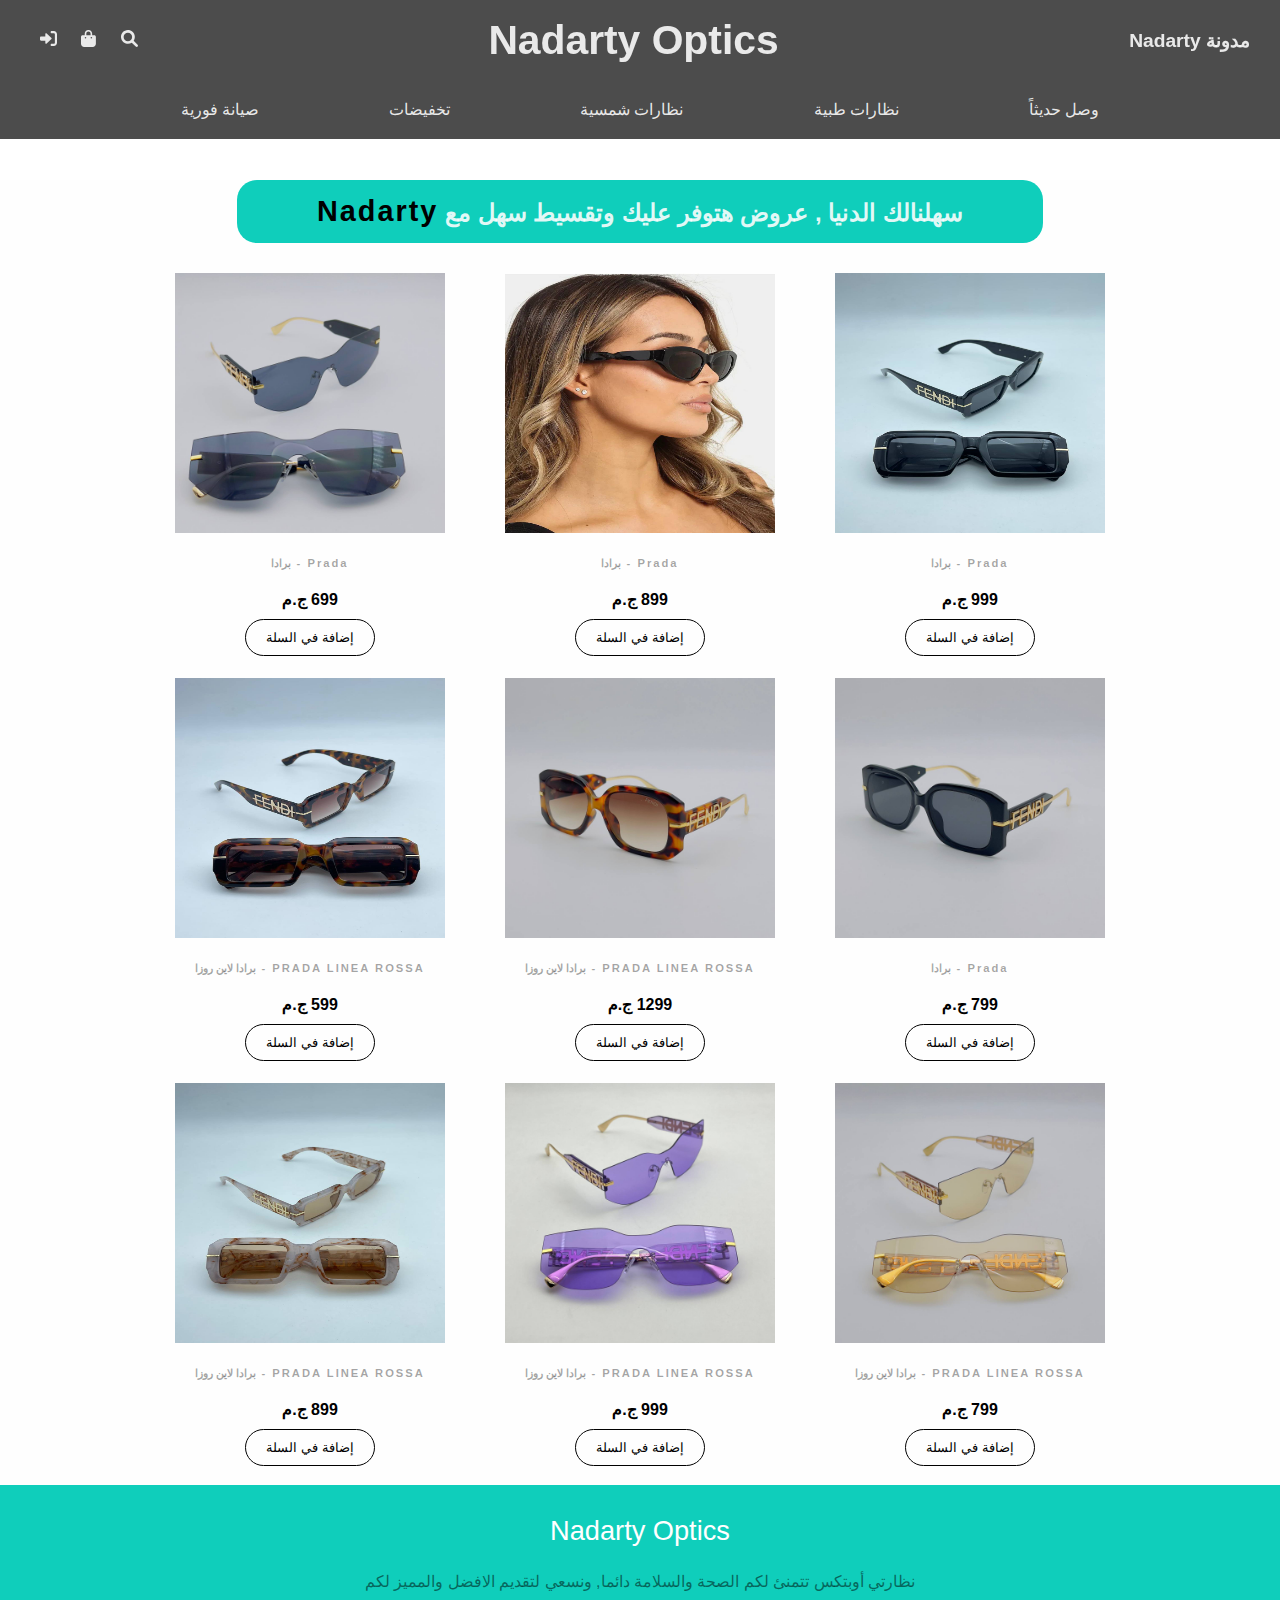
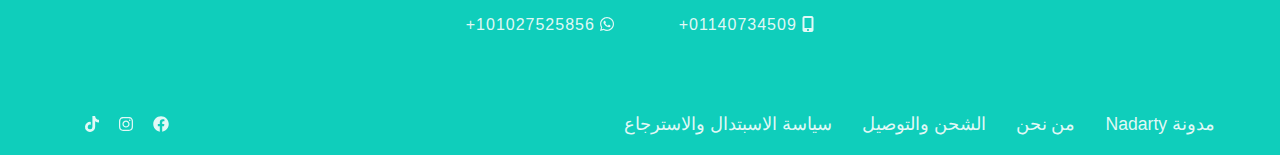
<file: fendi.html>
<!DOCTYPE html>
<html lang="en">
<head>
    <meta charset="UTF-8">
    <meta name="viewport" content="width=device-width, initial-scale=1.0">
    <link rel="stylesheet" href="/css/desin_glasses.css">
    <title>Fendi</title>
</head>
<body>
    <header>
        <div class="hid-1">
            <a href="https://www.instagram.com/reel/C06VYoepon4/?igsh=MjFzMTU0ZHgwbDRn" target="_blank" rel="noopener noreferrer">مدونة Nadarty</a>
            <a href="" class="nav-menu"><i class="fa-solid fa-bars"></i></a>
            <h2><a href="index.html">Nadarty Optics</a></h2>
            <div class="logo">
              <a href=""><i class="fa-solid fa-magnifying-glass"></i></a>
              <a href=""><i class="fa-solid fa-bag-shopping"></i></a>
              <a href="login.html"><i class="fa-solid fa-right-to-bracket"></i></a>
            </div>
        </div>
    
        <div class="hid-2 container">
          <nav>
            <ul>
              <li><a href="">وصل حديثاً</a></li>
              <li><a href="">نظارات طبية</a></li>
              <li><a href="">نظارات شمسية</a></li>
              <li><a href="">تخفيضات</a></li>
              <li><a href="">صيانة فورية</a></li>
            </ul>
          </nav>
        </div>
      </header>
      <section class="sample-sale">
        <div class="ad-sale">
          <h2>سهلنالك  الدنيا , عروض هتوفر عليك  وتقسيط سهل مع <span> Nadarty</span></h2>
        </div>
        <div class="container">
          <div class="product1 product">
            <a href="">
              <img src="imgs/fendi/WhatsApp Image 2024-06-17 at 4.11.00 AM (1).jpeg" alt="">
              <div class="text">
                <h5>Prada - برادا</h5>
                <h4>999 ج.م</h4>
                <button type="submit">إضافة في السلة</button>
            </div>
            </a>
          </div>
          <div class="product2 product">
            <a href="">
              <img src="imgs/fendi/WhatsApp Image 2024-06-17 at 4.11.00 AM (2).jpeg" alt="">
              <div class="text">
                <h5>Prada - برادا</h5>
                <h4>899 ج.م</h4>
                <button type="submit">إضافة في السلة</button>
            </div>
            </a>
          </div>
          <div class="product3 product">
            <a href="">
              <img src="imgs/fendi/WhatsApp Image 2024-06-17 at 4.11.00 AM.jpeg" alt="">
              <div class="text">
                <h5>Prada - برادا</h5>
                <h4>699 ج.م</h4>
                <button type="submit">إضافة في السلة</button>
            </div>
            </a>
          </div>
          <div class="product4 product">
            <a href="">
              <img src="/imgs/fendi/WhatsApp Image 2024-06-17 at 4.11.01 AM (1).jpeg" alt="">
              <div class="text">
                <h5>Prada - برادا</h5>
                <h4>799 ج.م</h4>
                <button type="submit">إضافة في السلة</button>
            </div>
            </a>
          </div>
          <div class="product5 product">
            <a href="">
              <img src="imgs/fendi/WhatsApp Image 2024-06-17 at 4.11.01 AM (2).jpeg" alt="">
              <div class="text">
                <h5>PRADA LINEA ROSSA - برادا لاين روزا</h5>
                <h4>1299 ج.م</h4>
                <button type="submit">إضافة في السلة</button>
            </div>
            </a>
          </div>
          <div class="product6 product">
            <a href="">
              <img src="imgs/fendi/WhatsApp Image 2024-06-17 at 4.11.01 AM (3).jpeg" alt="">
              <div class="text">
                <h5>PRADA LINEA ROSSA - برادا لاين روزا</h5>
                <h4>599 ج.م</h4>
                <button type="submit">إضافة في السلة</button>
            </div>
            </a>
          </div>
          <div class="product7 product">
            <a href="">
              <img src="imgs/fendi/WhatsApp Image 2024-06-17 at 4.11.01 AM (4).jpeg" alt="">
              <div class="text">
                <h5>PRADA LINEA ROSSA - برادا لاين روزا</h5>
                <h4>799 ج.م</h4>
                <button type="submit">إضافة في السلة</button>
            </div>
            </a>
          </div>
          <div class="product8 product">
            <a href="">
              <img src="imgs/fendi/WhatsApp Image 2024-06-17 at 4.11.01 AM (5).jpeg" alt="">
              <div class="text">
                <h5>PRADA LINEA ROSSA - برادا لاين روزا</h5>
                <h4>999 ج.م</h4>
                <button type="submit">إضافة في السلة</button>
            </div>
            </a>
          </div>
          <div class="product9 product">
            <a href="">
              <img src="imgs/fendi/WhatsApp Image 2024-06-17 at 4.11.01 AM.jpeg" alt="">
              <div class="text">
                <h5>PRADA LINEA ROSSA - برادا لاين روزا</h5>
                <h4>899 ج.م</h4>
                <button type="submit">إضافة في السلة</button>
            </div>
            </a>
          </div>

      </section>
      <footer>
        <div class="container">
          <div class="contact">
            <a href="">Nadarty Optics</a>
            <p>نظارتي أوبتكس تتمنئ لكم الصحة والسلامة دائما, ونسعي لتقديم الافضل والمميز لكم</p>
            <a href="">+01140734509  <i class="fa-solid fa-mobile-screen-button"></i></a>
            <a href="">+101027525856   <i class="fa-brands fa-whatsapp"></i></a>
          </div>
          <div class="link">
            <ul>
              <li><a href="https://www.instagram.com/reel/C06VYoepon4/?igsh=MjFzMTU0ZHgwbDRn" target="_blank" rel="noopener noreferrer">مدونة Nadarty</a></li>
              <li><a href="">من نحن</a></li>
              <li><a href="">الشحن والتوصيل</a></li>
              <li><a href="">سياسة الاسبتدال والاسترجاع</a></li>
            </ul>
            <div class="social">
              <a href=""><i class="fa-brands fa-facebook"></i></a>
              <a href=""><i class="fa-brands fa-instagram"></i></a>
              <a href=""><i class="fa-brands fa-tiktok"></i></a>
            </div>
          </div>
        </div>
      </footer>
      <script src="js/all.js"></script>
</body>
</html>
</file>
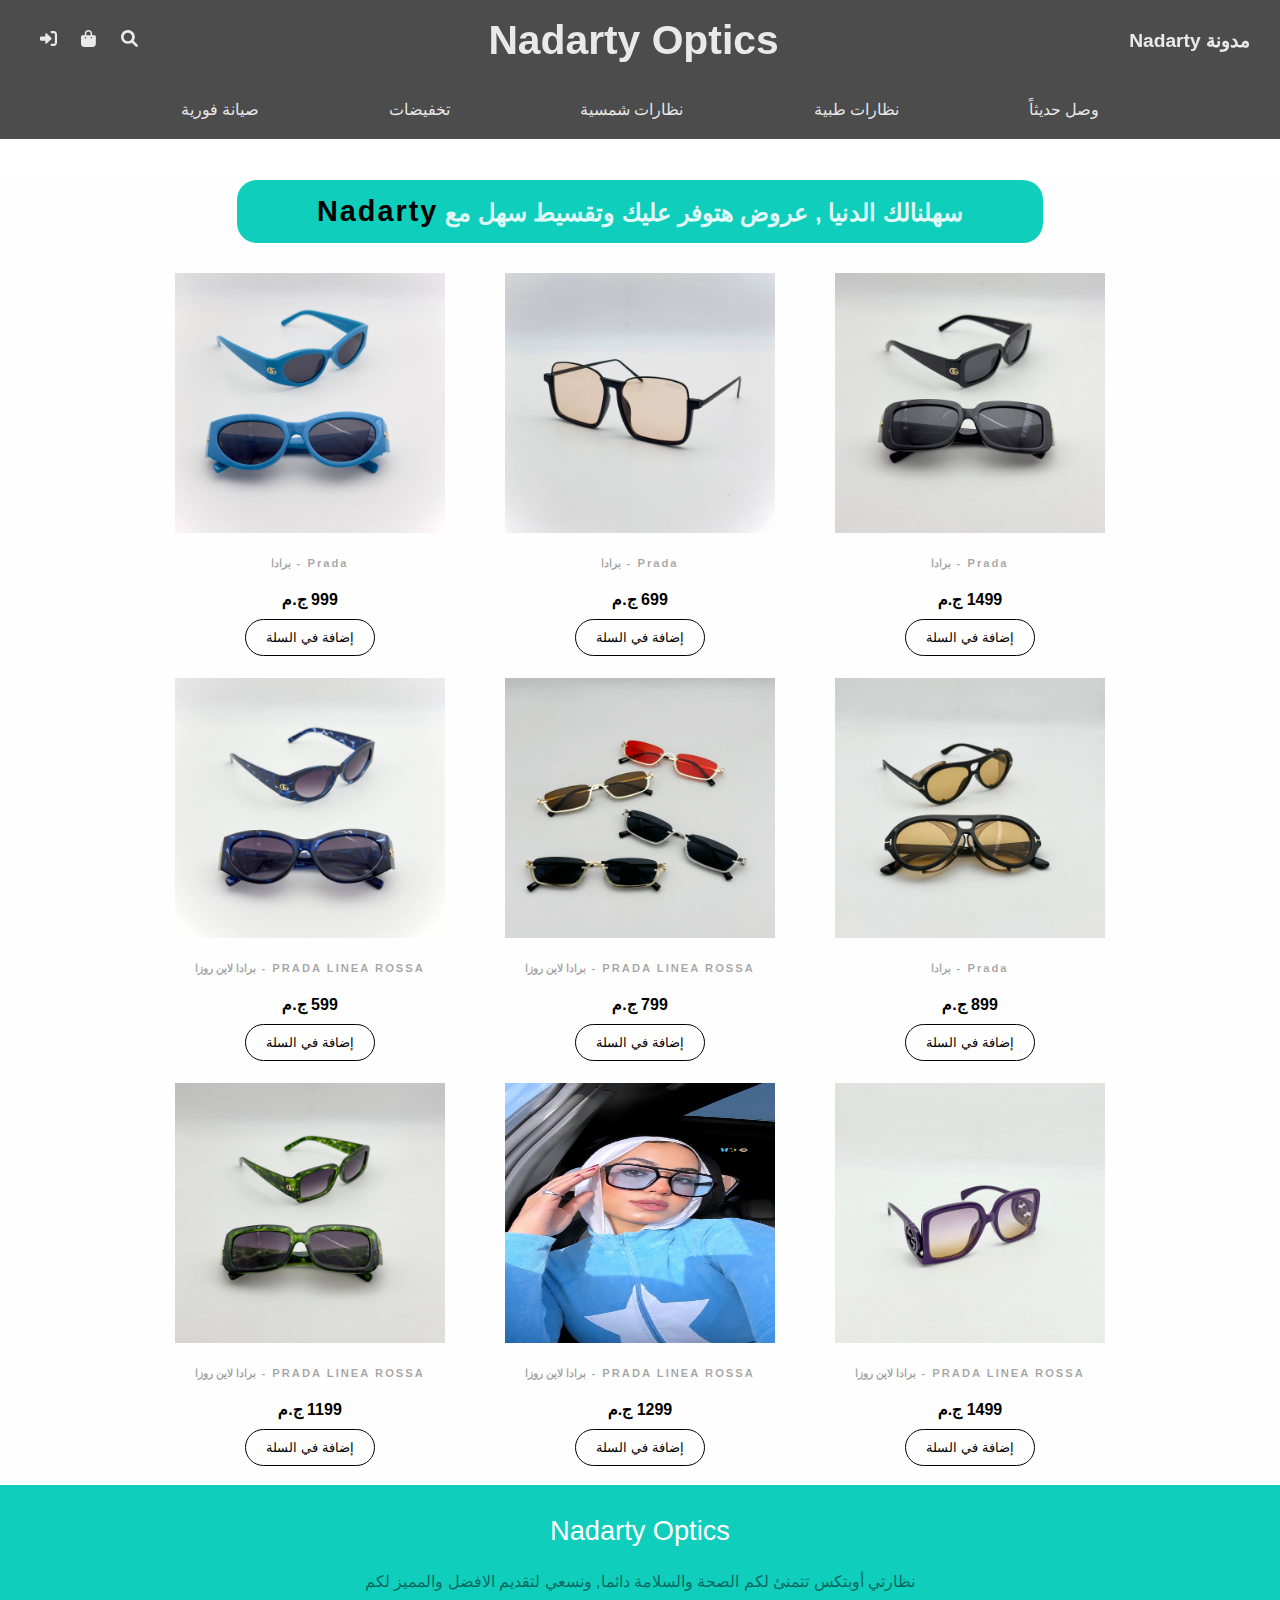
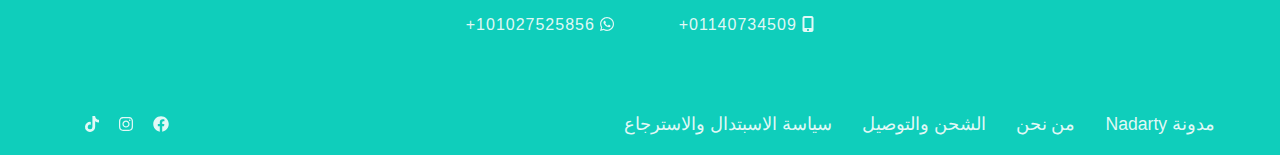
<file: gucci.html>
<!DOCTYPE html>
<html lang="en">
<head>
    <meta charset="UTF-8">
    <meta name="viewport" content="width=device-width, initial-scale=1.0">
    <link rel="stylesheet" href="/css/desin_glasses.css">
    <title>Gucci</title>
</head>
<body>
    <header>
        <div class="hid-1">
            <a href="https://www.instagram.com/reel/C06VYoepon4/?igsh=MjFzMTU0ZHgwbDRn" target="_blank" rel="noopener noreferrer">مدونة Nadarty</a>
            <a href="" class="nav-menu"><i class="fa-solid fa-bars"></i></a>
            <h2><a href="index.html">Nadarty Optics</a></h2>
            <div class="logo">
              <a href=""><i class="fa-solid fa-magnifying-glass"></i></a>
              <a href=""><i class="fa-solid fa-bag-shopping"></i></a>
              <a href="login.html"><i class="fa-solid fa-right-to-bracket"></i></a>
            </div>
        </div>
    
        <div class="hid-2 container">
          <nav>
            <ul>
              <li><a href="">وصل حديثاً</a></li>
              <li><a href="">نظارات طبية</a></li>
              <li><a href="">نظارات شمسية</a></li>
              <li><a href="">تخفيضات</a></li>
              <li><a href="">صيانة فورية</a></li>
            </ul>
          </nav>
        </div>
      </header>
      <section class="sample-sale">
        <div class="ad-sale">
          <h2>سهلنالك  الدنيا , عروض هتوفر عليك  وتقسيط سهل مع <span> Nadarty</span></h2>
        </div>
        <div class="container">
          <div class="product1 product">
            <a href="">
              <img src="imgs/gucci/WhatsApp Image 2024-06-17 at 3.38.42 AM (1).jpeg" alt="">
              <div class="text">
                <h5>Prada - برادا</h5>
                <h4>1499 ج.م</h4>
                <button type="submit">إضافة في السلة</button>
            </div>
            </a>
          </div>
          <div class="product2 product">
            <a href="">
              <img src="imgs/gucci/WhatsApp Image 2024-06-17 at 3.38.42 AM.jpeg" alt="">
              <div class="text">
                <h5>Prada - برادا</h5>
                <h4>699 ج.م</h4>
                <button type="submit">إضافة في السلة</button>
            </div>
            </a>
          </div>
          <div class="product3 product">
            <a href="">
              <img src="imgs/gucci/WhatsApp Image 2024-06-17 at 3.38.43 AM (1).jpeg" alt="">
              <div class="text">
                <h5>Prada - برادا</h5>
                <h4>999 ج.م</h4>
                <button type="submit">إضافة في السلة</button>
            </div>
            </a>
          </div>
          <div class="product4 product">
            <a href="">
              <img src="/imgs/gucci/WhatsApp Image 2024-06-17 at 3.38.43 AM (2).jpeg" alt="">
              <div class="text">
                <h5>Prada - برادا</h5>
                <h4>899 ج.م</h4>
                <button type="submit">إضافة في السلة</button>
            </div>
            </a>
          </div>
          <div class="product5 product">
            <a href="">
              <img src="imgs/gucci/WhatsApp Image 2024-06-17 at 3.38.43 AM.jpeg" alt="">
              <div class="text">
                <h5>PRADA LINEA ROSSA - برادا لاين روزا</h5>
                <h4>799 ج.م</h4>
                <button type="submit">إضافة في السلة</button>
            </div>
            </a>
          </div>
          <div class="product6 product">
            <a href="">
              <img src="imgs/gucci/WhatsApp Image 2024-06-17 at 3.38.44 AM (1).jpeg" alt="">
              <div class="text">
                <h5>PRADA LINEA ROSSA - برادا لاين روزا</h5>
                <h4>599 ج.م</h4>
                <button type="submit">إضافة في السلة</button>
            </div>
            </a>
          </div>
          <div class="product7 product">
            <a href="">
              <img src="imgs/gucci/WhatsApp Image 2024-06-17 at 3.38.44 AM (2).jpeg" alt="">
              <div class="text">
                <h5>PRADA LINEA ROSSA - برادا لاين روزا</h5>
                <h4>1499 ج.م</h4>
                <button type="submit">إضافة في السلة</button>
            </div>
            </a>
          </div>
          <div class="product8 product">
            <a href="">
              <img src="imgs/gucci/WhatsApp Image 2024-06-17 at 3.38.44 AM (3).jpeg" alt="">
              <div class="text">
                <h5>PRADA LINEA ROSSA - برادا لاين روزا</h5>
                <h4>1299 ج.م</h4>
                <button type="submit">إضافة في السلة</button>
            </div>
            </a>
          </div>
          <div class="product9 product">
            <a href="">
              <img src="imgs/gucci/WhatsApp Image 2024-06-17 at 3.38.44 AM.jpeg" alt="">
              <div class="text">
                <h5>PRADA LINEA ROSSA - برادا لاين روزا</h5>
                <h4>1199 ج.م</h4>
                <button type="submit">إضافة في السلة</button>
            </div>
            </a>
          </div>

      </section>
      <footer>
        <div class="container">
          <div class="contact">
            <a href="">Nadarty Optics</a>
            <p>نظارتي أوبتكس تتمنئ لكم الصحة والسلامة دائما, ونسعي لتقديم الافضل والمميز لكم</p>
            <a href="">+01140734509  <i class="fa-solid fa-mobile-screen-button"></i></a>
            <a href="">+101027525856   <i class="fa-brands fa-whatsapp"></i></a>
          </div>
          <div class="link">
            <ul>
              <li><a href="https://www.instagram.com/reel/C06VYoepon4/?igsh=MjFzMTU0ZHgwbDRn" target="_blank" rel="noopener noreferrer">مدونة Nadarty</a></li>
              <li><a href="">من نحن</a></li>
              <li><a href="">الشحن والتوصيل</a></li>
              <li><a href="">سياسة الاسبتدال والاسترجاع</a></li>
            </ul>
            <div class="social">
              <a href=""><i class="fa-brands fa-facebook"></i></a>
              <a href=""><i class="fa-brands fa-instagram"></i></a>
              <a href=""><i class="fa-brands fa-tiktok"></i></a>
            </div>
          </div>
        </div>
      </footer>
      <script src="js/all.js"></script>
</body>
</html>
</file>
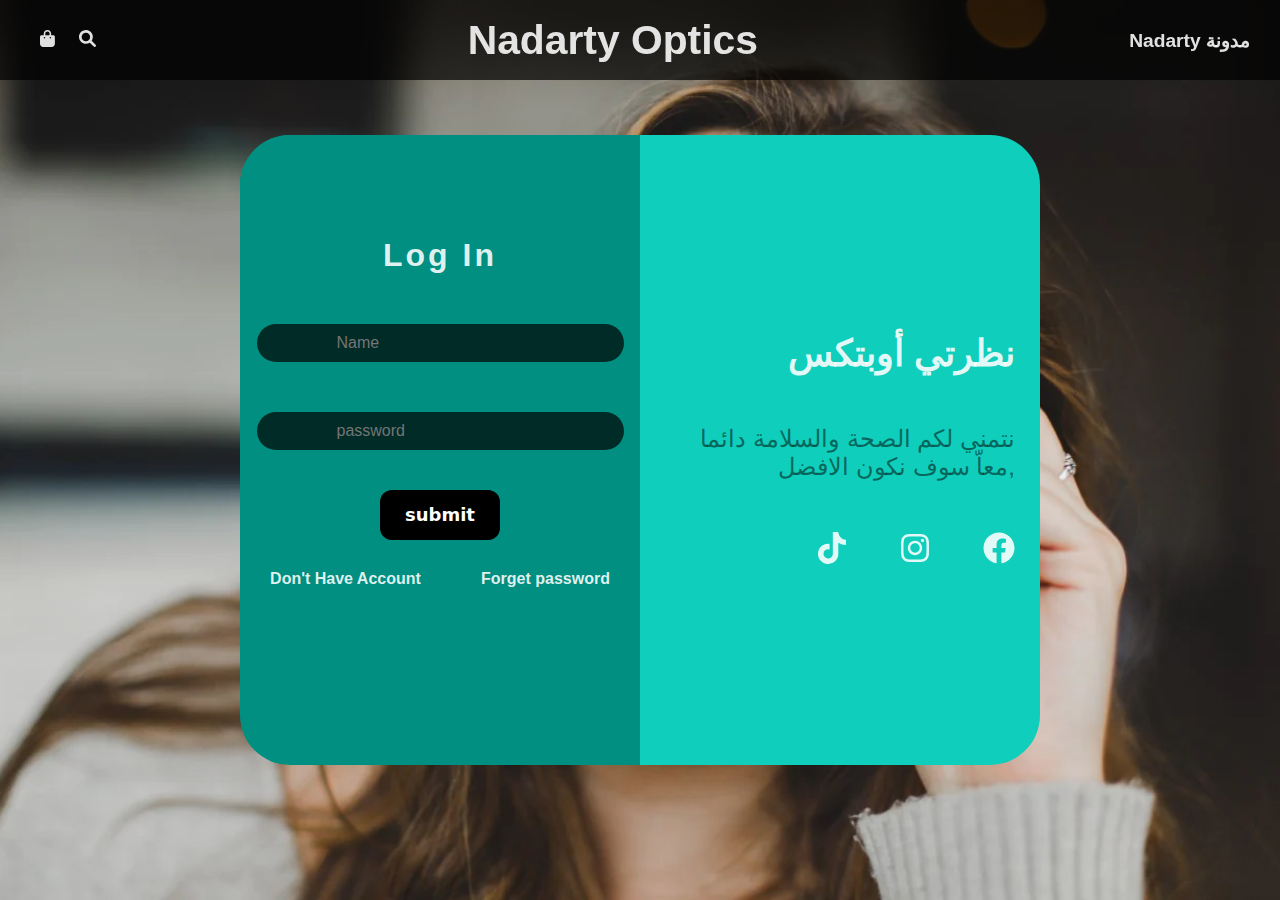
<file: login.html>
<!DOCTYPE html>
<html lang="en">
<head>
  <meta charset="UTF-8">
  <meta name="viewport" content="width=device-width, initial-scale=1.0">
  <title>Document</title>
  <link rel="stylesheet" href="css/login.css">
</head>
<body>
  <header>
    <div class="hid-1">
        <a href="https://www.instagram.com/reel/C06VYoepon4/?igsh=MjFzMTU0ZHgwbDRn" target="_blank" rel="noopener noreferrer">مدونة Nadarty</a>
        <a href="" class="nav-menu"><i class="fa-solid fa-bars"></i></a>
        <h2><a href="index.html">Nadarty Optics</a></h2>
        <div class="logo">
          <a href=""><i class="fa-solid fa-magnifying-glass"></i></a>
          <a href=""><i class="fa-solid fa-bag-shopping"></i></a>
        </div>
    </div>
  </header>
  <div class="back-form">
    <div class="frame">
    <div class="login">
      <form action="" class="login" method="post">
        <h1>Log  In</h1>
        <input type="text" name="name" placeholder="Name" id="name">
        <input type="password" name="password" placeholder="password" id="password">
        <input type="submit" value="submit">
        <div class="new">
          <h4><a href="Register.html">Don't Have Account</a></h4>
          <h4><a href="">Forget password</a></h4>
        </div>
      </form>
    </div>
      <div class="text">
        <h2>نظرتي أوبتكس</h2>
        <p>نتمني لكم الصحة والسلامة دائما ,معاّ سوف نكون الافضل </p>
        <div class="social">
          <a href=""><i class="fa-brands fa-facebook"></i></a>
          <a href=""><i class="fa-brands fa-instagram"></i></a>
          <a href=""><i class="fa-brands fa-tiktok"></i></a>
        </div>
      </div>
    </div>
  </div>
  <script src="js/all.js"></script>
</body>
</html>
</file>
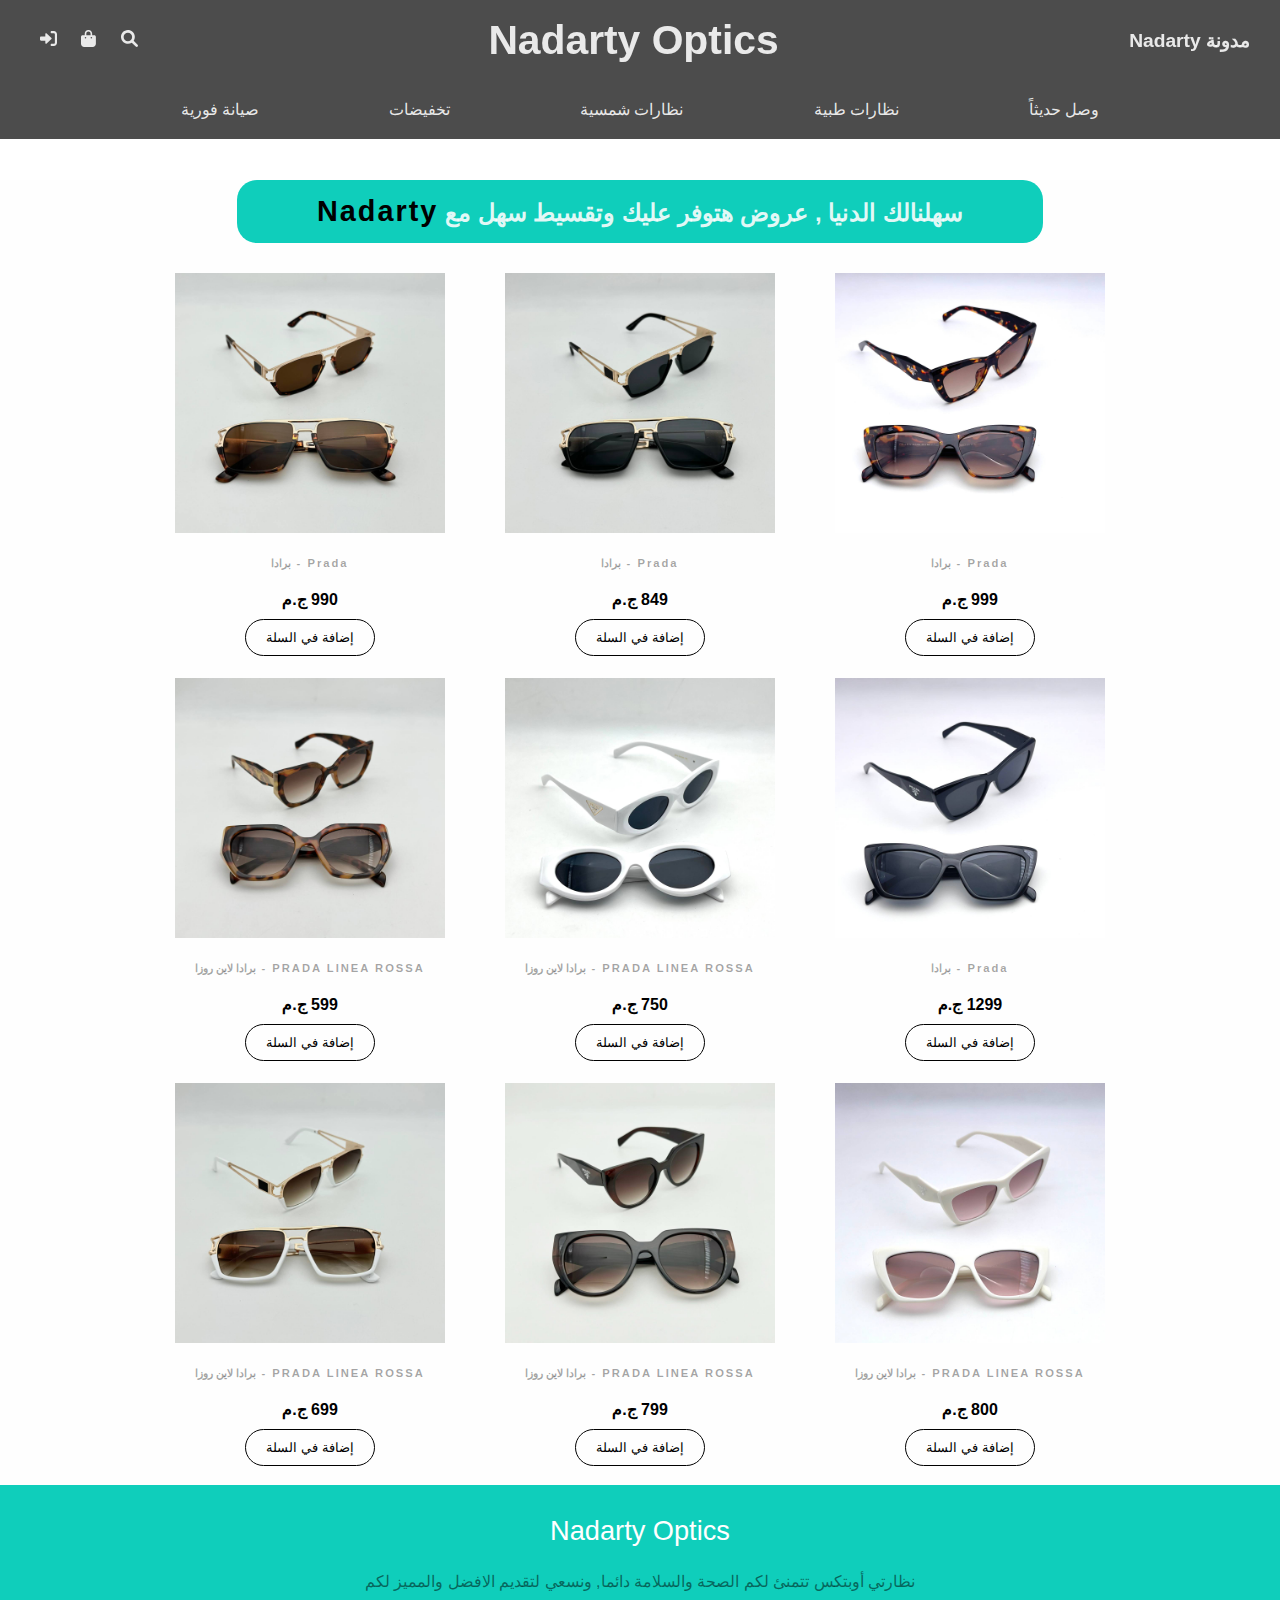
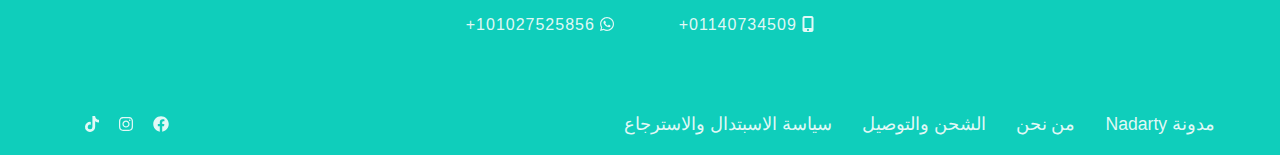
<file: prada.html>
<!DOCTYPE html>
<html lang="en">
<head>
    <meta charset="UTF-8">
    <meta name="viewport" content="width=device-width, initial-scale=1.0">
    <link rel="stylesheet" href="/css/desin_glasses.css">
    <title>PRADA</title>
</head>
<body>
    <header>
        <div class="hid-1">
            <a href="https://www.instagram.com/reel/C06VYoepon4/?igsh=MjFzMTU0ZHgwbDRn" target="_blank" rel="noopener noreferrer">مدونة Nadarty</a>
            <a href="" class="nav-menu"><i class="fa-solid fa-bars"></i></a>
            <h2><a href="index.html">Nadarty Optics</a></h2>
            <div class="logo">
              <a href=""><i class="fa-solid fa-magnifying-glass"></i></a>
              <a href=""><i class="fa-solid fa-bag-shopping"></i></a>
              <a href="login.html"><i class="fa-solid fa-right-to-bracket"></i></a>
            </div>
        </div>
    
        <div class="hid-2 container">
          <nav>
            <ul>
              <li><a href="">وصل حديثاً</a></li>
              <li><a href="">نظارات طبية</a></li>
              <li><a href="">نظارات شمسية</a></li>
              <li><a href="">تخفيضات</a></li>
              <li><a href="">صيانة فورية</a></li>
            </ul>
          </nav>
        </div>
      </header>
      <section class="sample-sale">
        <div class="ad-sale">
          <h2>سهلنالك  الدنيا , عروض هتوفر عليك  وتقسيط سهل مع <span> Nadarty</span></h2>
        </div>
        <div class="container">
          <div class="product1 product">
            <a href="">
              <img src="imgs/prada/WhatsApp Image 2024-06-17 at 1.03.00 AM.jpeg" alt="">
              <div class="text">
                <h5>Prada - برادا</h5>
                <h4>999 ج.م</h4>
                <button type="submit">إضافة في السلة</button>
            </div>
            </a>
          </div>
          <div class="product2 product">
            <a href="">
              <img src="imgs/prada/WhatsApp Image 2024-06-17 at 1.02.59 AM (1).jpeg" alt="">
              <div class="text">
                <h5>Prada - برادا</h5>
                <h4>849 ج.م</h4>
                <button type="submit">إضافة في السلة</button>
            </div>
            </a>
          </div>
          <div class="product3 product">
            <a href="">
              <img src="imgs/prada/WhatsApp Image 2024-06-17 at 1.02.59 AM.jpeg" alt="">
              <div class="text">
                <h5>Prada - برادا</h5>
                <h4>990 ج.م</h4>
                <button type="submit">إضافة في السلة</button>
            </div>
            </a>
          </div>
          <div class="product4 product">
            <a href="">
              <img src="/imgs/prada/WhatsApp Image 2024-06-17 at 1.03.00 AM (1).jpeg" alt="">
              <div class="text">
                <h5>Prada - برادا</h5>
                <h4>1299 ج.م</h4>
                <button type="submit">إضافة في السلة</button>
            </div>
            </a>
          </div>
          <div class="product5 product">
            <a href="">
              <img src="imgs/prada//WhatsApp Image 2024-06-17 at 1.03.02 AM.jpeg" alt="">
              <div class="text">
                <h5>PRADA LINEA ROSSA - برادا لاين روزا</h5>
                <h4>750 ج.م</h4>
                <button type="submit">إضافة في السلة</button>
            </div>
            </a>
          </div>
          <div class="product6 product">
            <a href="">
              <img src="imgs/prada/WhatsApp Image 2024-06-17 at 1.03.02 AM (2).jpeg" alt="">
              <div class="text">
                <h5>PRADA LINEA ROSSA - برادا لاين روزا</h5>
                <h4>599 ج.م</h4>
                <button type="submit">إضافة في السلة</button>
            </div>
            </a>
          </div>
          <div class="product7 product">
            <a href="">
              <img src="imgs/prada/WhatsApp Image 2024-06-17 at 1.03.01 AM (1).jpeg" alt="">
              <div class="text">
                <h5>PRADA LINEA ROSSA - برادا لاين روزا</h5>
                <h4>800 ج.م</h4>
                <button type="submit">إضافة في السلة</button>
            </div>
            </a>
          </div>
          <div class="product8 product">
            <a href="">
              <img src="imgs/prada/WhatsApp Image 2024-06-17 at 1.03.01 AM.jpeg" alt="">
              <div class="text">
                <h5>PRADA LINEA ROSSA - برادا لاين روزا</h5>
                <h4>799 ج.م</h4>
                <button type="submit">إضافة في السلة</button>
            </div>
            </a>
          </div>
          <div class="product9 product">
            <a href="">
              <img src="imgs/prada/WhatsApp Image 2024-06-17 at 1.03.02 AM (1).jpeg" alt="">
              <div class="text">
                <h5>PRADA LINEA ROSSA - برادا لاين روزا</h5>
                <h4>699 ج.م</h4>
                <button type="submit">إضافة في السلة</button>
            </div>
            </a>
          </div>

      </section>
      <footer>
        <div class="container">
          <div class="contact">
            <a href="">Nadarty Optics</a>
            <p>نظارتي أوبتكس تتمنئ لكم الصحة والسلامة دائما, ونسعي لتقديم الافضل والمميز لكم</p>
            <a href="">+01140734509  <i class="fa-solid fa-mobile-screen-button"></i></a>
            <a href="">+101027525856   <i class="fa-brands fa-whatsapp"></i></a>
          </div>
          <div class="link">
            <ul>
              <li><a href="https://www.instagram.com/reel/C06VYoepon4/?igsh=MjFzMTU0ZHgwbDRn" target="_blank" rel="noopener noreferrer">مدونة Nadarty</a></li>
              <li><a href="">من نحن</a></li>
              <li><a href="">الشحن والتوصيل</a></li>
              <li><a href="">سياسة الاسبتدال والاسترجاع</a></li>
            </ul>
            <div class="social">
              <a href=""><i class="fa-brands fa-facebook"></i></a>
              <a href=""><i class="fa-brands fa-instagram"></i></a>
              <a href=""><i class="fa-brands fa-tiktok"></i></a>
            </div>
          </div>
        </div>
      </footer>
      <script src="js/all.js"></script>
</body>
</html>
</file>
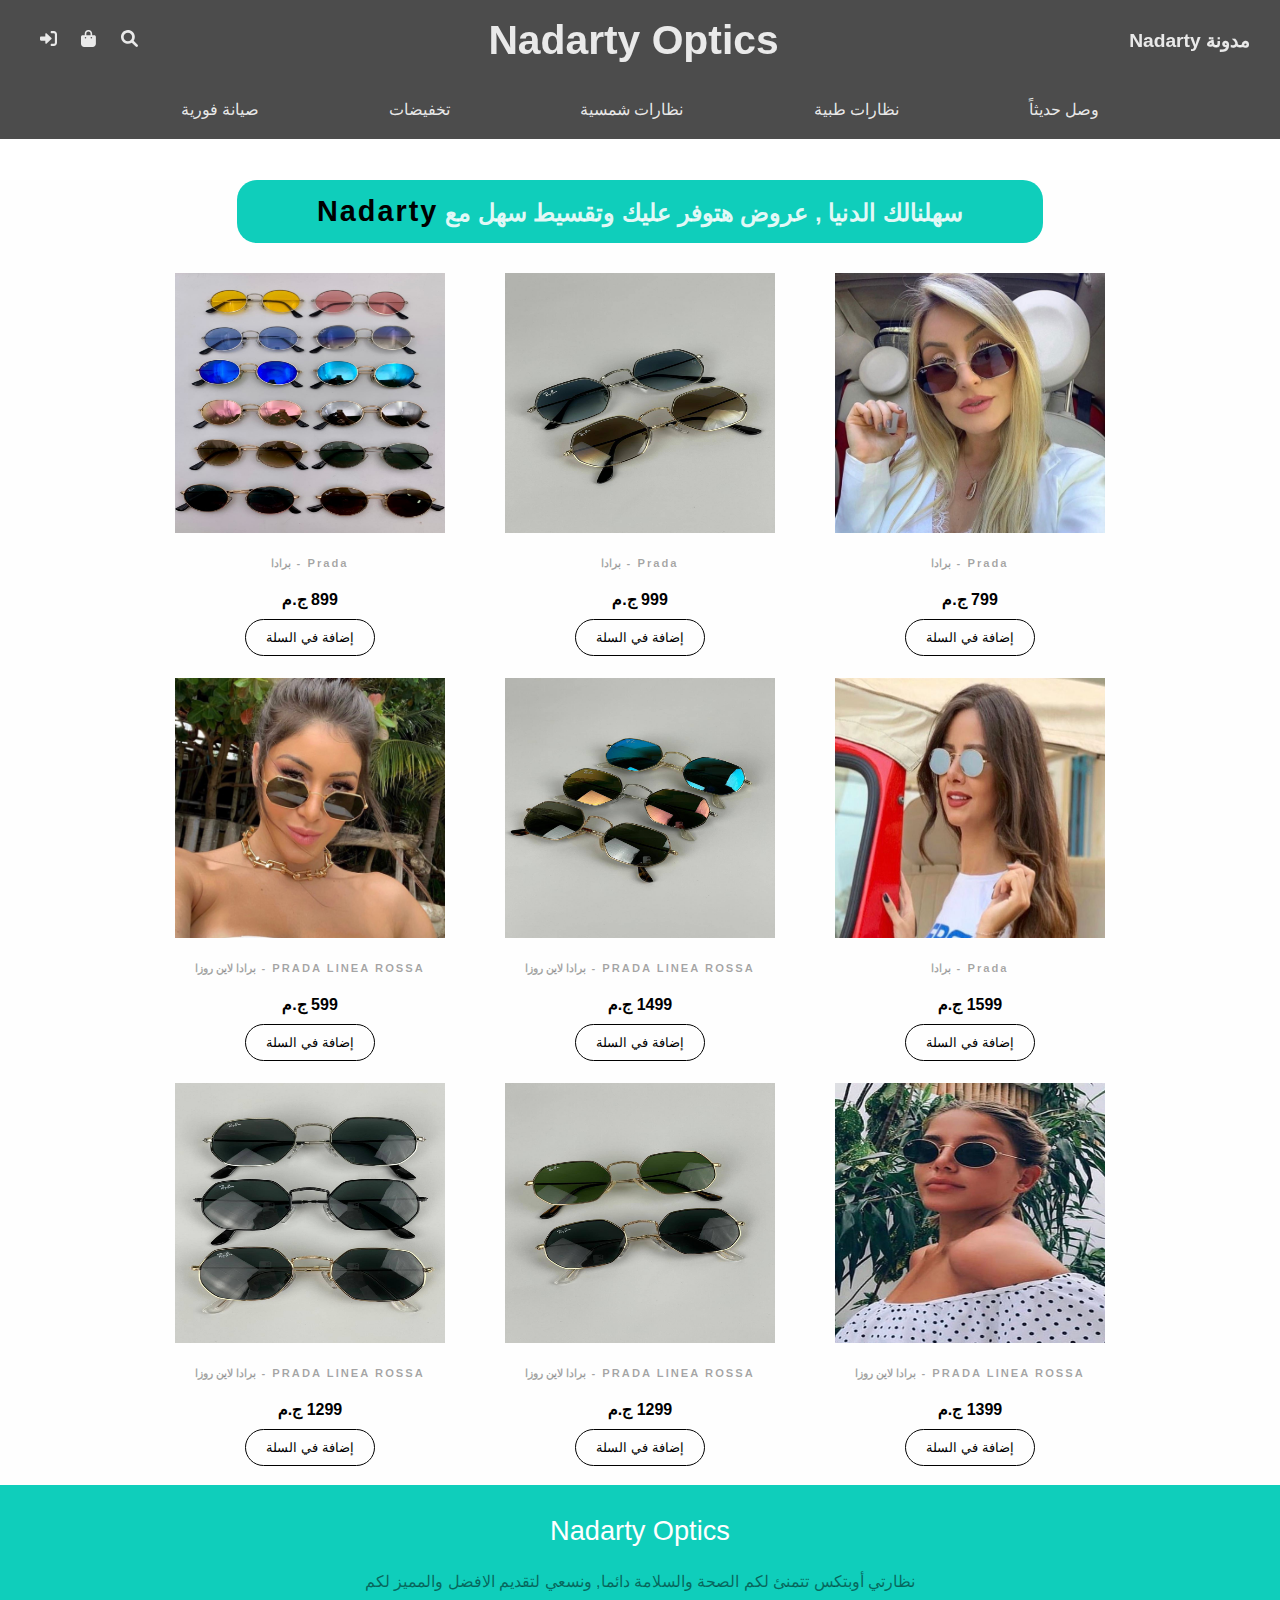
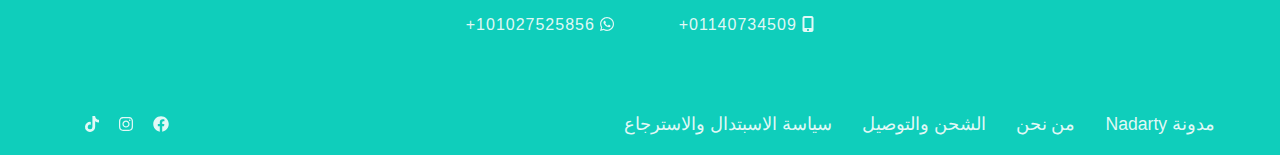
<file: rayban.html>
<!DOCTYPE html>
<html lang="en">
<head>
    <meta charset="UTF-8">
    <meta name="viewport" content="width=device-width, initial-scale=1.0">
    <link rel="stylesheet" href="/css/desin_glasses.css">
    <title>Ray Ban</title>
</head>
<body>
    <header>
        <div class="hid-1">
            <a href="https://www.instagram.com/reel/C06VYoepon4/?igsh=MjFzMTU0ZHgwbDRn" target="_blank" rel="noopener noreferrer">مدونة Nadarty</a>
            <a href="" class="nav-menu"><i class="fa-solid fa-bars"></i></a>
            <h2><a href="index.html">Nadarty Optics</a></h2>
            <div class="logo">
              <a href=""><i class="fa-solid fa-magnifying-glass"></i></a>
              <a href=""><i class="fa-solid fa-bag-shopping"></i></a>
              <a href="login.html"><i class="fa-solid fa-right-to-bracket"></i></a>
            </div>
        </div>
    
        <div class="hid-2 container">
          <nav>
            <ul>
              <li><a href="">وصل حديثاً</a></li>
              <li><a href="">نظارات طبية</a></li>
              <li><a href="">نظارات شمسية</a></li>
              <li><a href="">تخفيضات</a></li>
              <li><a href="">صيانة فورية</a></li>
            </ul>
          </nav>
        </div>
      </header>
      <section class="sample-sale">
        <div class="ad-sale">
          <h2>سهلنالك  الدنيا , عروض هتوفر عليك  وتقسيط سهل مع <span> Nadarty</span></h2>
        </div>
        <div class="container">
          <div class="product1 product">
            <a href="">
              <img src="imgs/rayban/WhatsApp Image 2024-06-17 at 4.28.45 AM (1).jpeg" alt="">
              <div class="text">
                <h5>Prada - برادا</h5>
                <h4>799 ج.م</h4>
                <button type="submit">إضافة في السلة</button>
            </div>
            </a>
          </div>
          <div class="product2 product">
            <a href="">
              <img src="imgs/rayban/WhatsApp Image 2024-06-17 at 4.28.45 AM.jpeg" alt="">
              <div class="text">
                <h5>Prada - برادا</h5>
                <h4>999 ج.م</h4>
                <button type="submit">إضافة في السلة</button>
            </div>
            </a>
          </div>
          <div class="product3 product">
            <a href="">
              <img src="imgs/rayban/WhatsApp Image 2024-06-17 at 4.28.46 AM (1).jpeg" alt="">
              <div class="text">
                <h5>Prada - برادا</h5>
                <h4>899 ج.م</h4>
                <button type="submit">إضافة في السلة</button>
            </div>
            </a>
          </div>
          <div class="product4 product">
            <a href="">
              <img src="/imgs/rayban/WhatsApp Image 2024-06-17 at 4.28.46 AM.jpeg" alt="">
              <div class="text">
                <h5>Prada - برادا</h5>
                <h4>1599 ج.م</h4>
                <button type="submit">إضافة في السلة</button>
            </div>
            </a>
          </div>
          <div class="product5 product">
            <a href="">
              <img src="imgs/rayban/WhatsApp Image 2024-06-17 at 4.28.47 AM (1).jpeg" alt="">
              <div class="text">
                <h5>PRADA LINEA ROSSA - برادا لاين روزا</h5>
                <h4>1499 ج.م</h4>
                <button type="submit">إضافة في السلة</button>
            </div>
            </a>
          </div>
          <div class="product6 product">
            <a href="">
              <img src="imgs/rayban/WhatsApp Image 2024-06-17 at 4.28.47 AM (2).jpeg" alt="">
              <div class="text">
                <h5>PRADA LINEA ROSSA - برادا لاين روزا</h5>
                <h4>599 ج.م</h4>
                <button type="submit">إضافة في السلة</button>
            </div>
            </a>
          </div>
          <div class="product7 product">
            <a href="">
              <img src="imgs/rayban/WhatsApp Image 2024-06-17 at 4.28.47 AM (3).jpeg" alt="">
              <div class="text">
                <h5>PRADA LINEA ROSSA - برادا لاين روزا</h5>
                <h4>1399 ج.م</h4>
                <button type="submit">إضافة في السلة</button>
            </div>
            </a>
          </div>
          <div class="product8 product">
            <a href="">
              <img src="imgs/rayban/WhatsApp Image 2024-06-17 at 4.28.47 AM (4).jpeg" alt="">
              <div class="text">
                <h5>PRADA LINEA ROSSA - برادا لاين روزا</h5>
                <h4>1299 ج.م</h4>
                <button type="submit">إضافة في السلة</button>
            </div>
            </a>
          </div>
          <div class="product8 product">
            <a href="">
              <img src="imgs/rayban/WhatsApp Image 2024-06-17 at 4.28.47 AM.jpeg" alt="">
              <div class="text">
                <h5>PRADA LINEA ROSSA - برادا لاين روزا</h5>
                <h4>1299 ج.م</h4>
                <button type="submit">إضافة في السلة</button>
            </div>
            </a>
          </div>

      </section>
      <footer>
        <div class="container">
          <div class="contact">
            <a href="">Nadarty Optics</a>
            <p>نظارتي أوبتكس تتمنئ لكم الصحة والسلامة دائما, ونسعي لتقديم الافضل والمميز لكم</p>
            <a href="">+01140734509  <i class="fa-solid fa-mobile-screen-button"></i></a>
            <a href="">+101027525856   <i class="fa-brands fa-whatsapp"></i></a>
          </div>
          <div class="link">
            <ul>
              <li><a href="https://www.instagram.com/reel/C06VYoepon4/?igsh=MjFzMTU0ZHgwbDRn" target="_blank" rel="noopener noreferrer">مدونة Nadarty</a></li>
              <li><a href="">من نحن</a></li>
              <li><a href="">الشحن والتوصيل</a></li>
              <li><a href="">سياسة الاسبتدال والاسترجاع</a></li>
            </ul>
            <div class="social">
              <a href=""><i class="fa-brands fa-facebook"></i></a>
              <a href=""><i class="fa-brands fa-instagram"></i></a>
              <a href=""><i class="fa-brands fa-tiktok"></i></a>
            </div>
          </div>
        </div>
      </footer>
      <script src="js/all.js"></script>
</body>
</html>
</file>
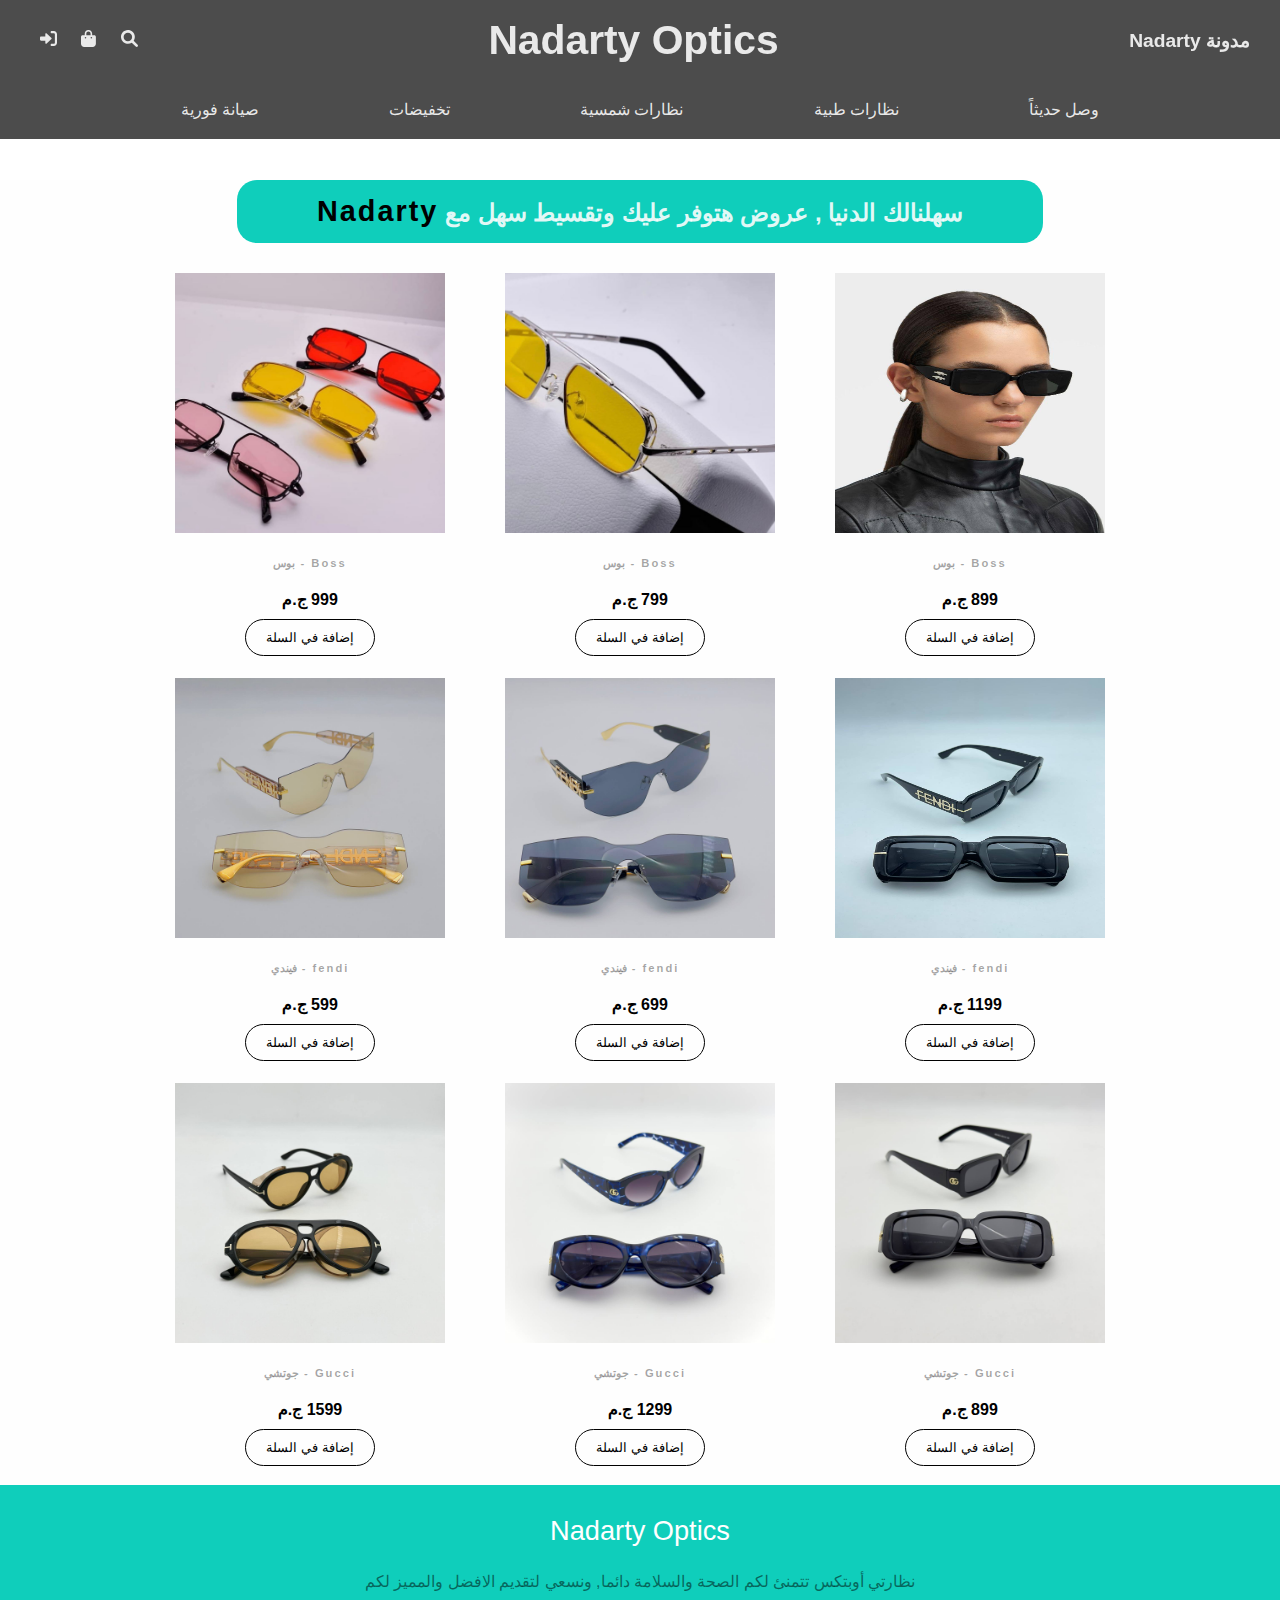
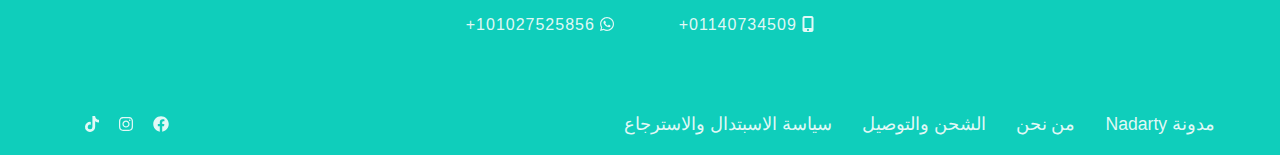
<file: sunglasses.html>
<!DOCTYPE html>
<html lang="en">
<head>
    <meta charset="UTF-8">
    <meta name="viewport" content="width=device-width, initial-scale=1.0">
    <link rel="stylesheet" href="/css/desin_glasses.css">
    <title>Fendi</title>
</head>
<body>
    <header>
        <div class="hid-1">
            <a href="https://www.instagram.com/reel/C06VYoepon4/?igsh=MjFzMTU0ZHgwbDRn" target="_blank" rel="noopener noreferrer">مدونة Nadarty</a>
            <a href="" class="nav-menu"><i class="fa-solid fa-bars"></i></a>
            <h2><a href="index.html">Nadarty Optics</a></h2>
            <div class="logo">
              <a href=""><i class="fa-solid fa-magnifying-glass"></i></a>
              <a href=""><i class="fa-solid fa-bag-shopping"></i></a>
              <a href="login.html"><i class="fa-solid fa-right-to-bracket"></i></a>
            </div>
        </div>
    
        <div class="hid-2 container">
          <nav>
            <ul>
              <li><a href="">وصل حديثاً</a></li>
              <li><a href="">نظارات طبية</a></li>
              <li><a href="">نظارات شمسية</a></li>
              <li><a href="">تخفيضات</a></li>
              <li><a href="">صيانة فورية</a></li>
            </ul>
          </nav>
        </div>
      </header>
      <section class="sample-sale">
        <div class="ad-sale">
          <h2>سهلنالك  الدنيا , عروض هتوفر عليك  وتقسيط سهل مع <span> Nadarty</span></h2>
        </div>
        <div class="container" id="prodects">
          <div class="product1 product">
            <a href="">
              <img src="imgs/boss/WhatsApp Image 2024-06-17 at 4.31.32 AM (2).jpeg" alt="">
              <div class="text">
                <h5>Boss - بوس</h5>
                <h4>899 ج.م</h4>
                <button type="submit">إضافة في السلة</button>
            </div>
            </a>
          </div>
          <div class="product2 product">
            <a href="">
              <img src="imgs/boss/WhatsApp Image 2024-06-17 at 4.31.32 AM (1).jpeg" alt="">
              <div class="text">
                <h5>Boss - بوس</h5>
                <h4>799 ج.م</h4>
                <button type="submit">إضافة في السلة</button>
            </div>
            </a>
          </div>
          <div class="product3 product">
            <a href="">
              <img src="imgs/boss/WhatsApp Image 2024-06-17 at 4.31.32 AM (3).jpeg" alt="">
              <div class="text">
                <h5>Boss - بوس</h5>
                <h4>999 ج.م</h4>
                <button type="submit">إضافة في السلة</button>
            </div>
            </a>
          </div>
          <div class="product4 product">
            <a href="">
              <img src="imgs/fendi/WhatsApp Image 2024-06-17 at 4.11.00 AM (1).jpeg" alt="">
              <div class="text">
                <h5>fendi - فيندي</h5>
                <h4>1199 ج.م</h4>
                <button type="submit">إضافة في السلة</button>
            </div>
            </a>
          </div>
          <div class="product5 product">
            <a href="">
              <img src="imgs/fendi/WhatsApp Image 2024-06-17 at 4.11.00 AM.jpeg" alt="">
              <div class="text">
                <h5>fendi - فيندي</h5>
                <h4>699 ج.م</h4>
                <button type="submit">إضافة في السلة</button>
            </div>
            </a>
          </div>
          <div class="product6 product">
            <a href="">
              <img src="imgs/fendi/WhatsApp Image 2024-06-17 at 4.11.01 AM (4).jpeg" alt="">
              <div class="text">
                <h5>fendi - فيندي</h5>
                <h4>599 ج.م</h4>
                <button type="submit">إضافة في السلة</button>
            </div>
            </a>
          </div>
          <div class="product7 product">
            <a href="">
              <img src="imgs/gucci/WhatsApp Image 2024-06-17 at 3.38.42 AM (1).jpeg" alt="">
              <div class="text">
                <h5>Gucci - جوتشي</h5>
                <h4>899 ج.م</h4>
                <button type="submit">إضافة في السلة</button>
            </div>
            </a>
          </div>
          <div class="product8 product">
            <a href="">
              <img src="imgs/gucci/WhatsApp Image 2024-06-17 at 3.38.44 AM (1).jpeg" alt="">
              <div class="text">
                <h5>Gucci - جوتشي</h5>
                <h4>1299 ج.م</h4>
                <button type="submit">إضافة في السلة</button>
            </div>
            </a>
          </div>
          <div class="product9 product">
            <a href="">
              <img src="imgs/gucci/WhatsApp Image 2024-06-17 at 3.38.43 AM (2).jpeg" alt="">
              <div class="text">
                <h5>Gucci - جوتشي</h5>
                <h4>1599 ج.م</h4>
                <button type="submit">إضافة في السلة</button>
            </div>
            </a>
          </div>
        </div>
      </section>
      <footer>
        <div class="container">
          <div class="contact">
            <a href="">Nadarty Optics</a>
            <p>نظارتي أوبتكس تتمنئ لكم الصحة والسلامة دائما, ونسعي لتقديم الافضل والمميز لكم</p>
            <a href="">+01140734509  <i class="fa-solid fa-mobile-screen-button"></i></a>
            <a href="">+101027525856   <i class="fa-brands fa-whatsapp"></i></a>
          </div>
          <div class="link">
            <ul>
              <li><a href="https://www.instagram.com/reel/C06VYoepon4/?igsh=MjFzMTU0ZHgwbDRn" target="_blank" rel="noopener noreferrer">مدونة Nadarty</a></li>
              <li><a href="">من نحن</a></li>
              <li><a href="">الشحن والتوصيل</a></li>
              <li><a href="">سياسة الاسبتدال والاسترجاع</a></li>
            </ul>
            <div class="social">
              <a href=""><i class="fa-brands fa-facebook"></i></a>
              <a href=""><i class="fa-brands fa-instagram"></i></a>
              <a href=""><i class="fa-brands fa-tiktok"></i></a>
            </div>
          </div>
        </div>
      </footer>
      <script src="js/all.js"></script>
</body>
</html>
</file>
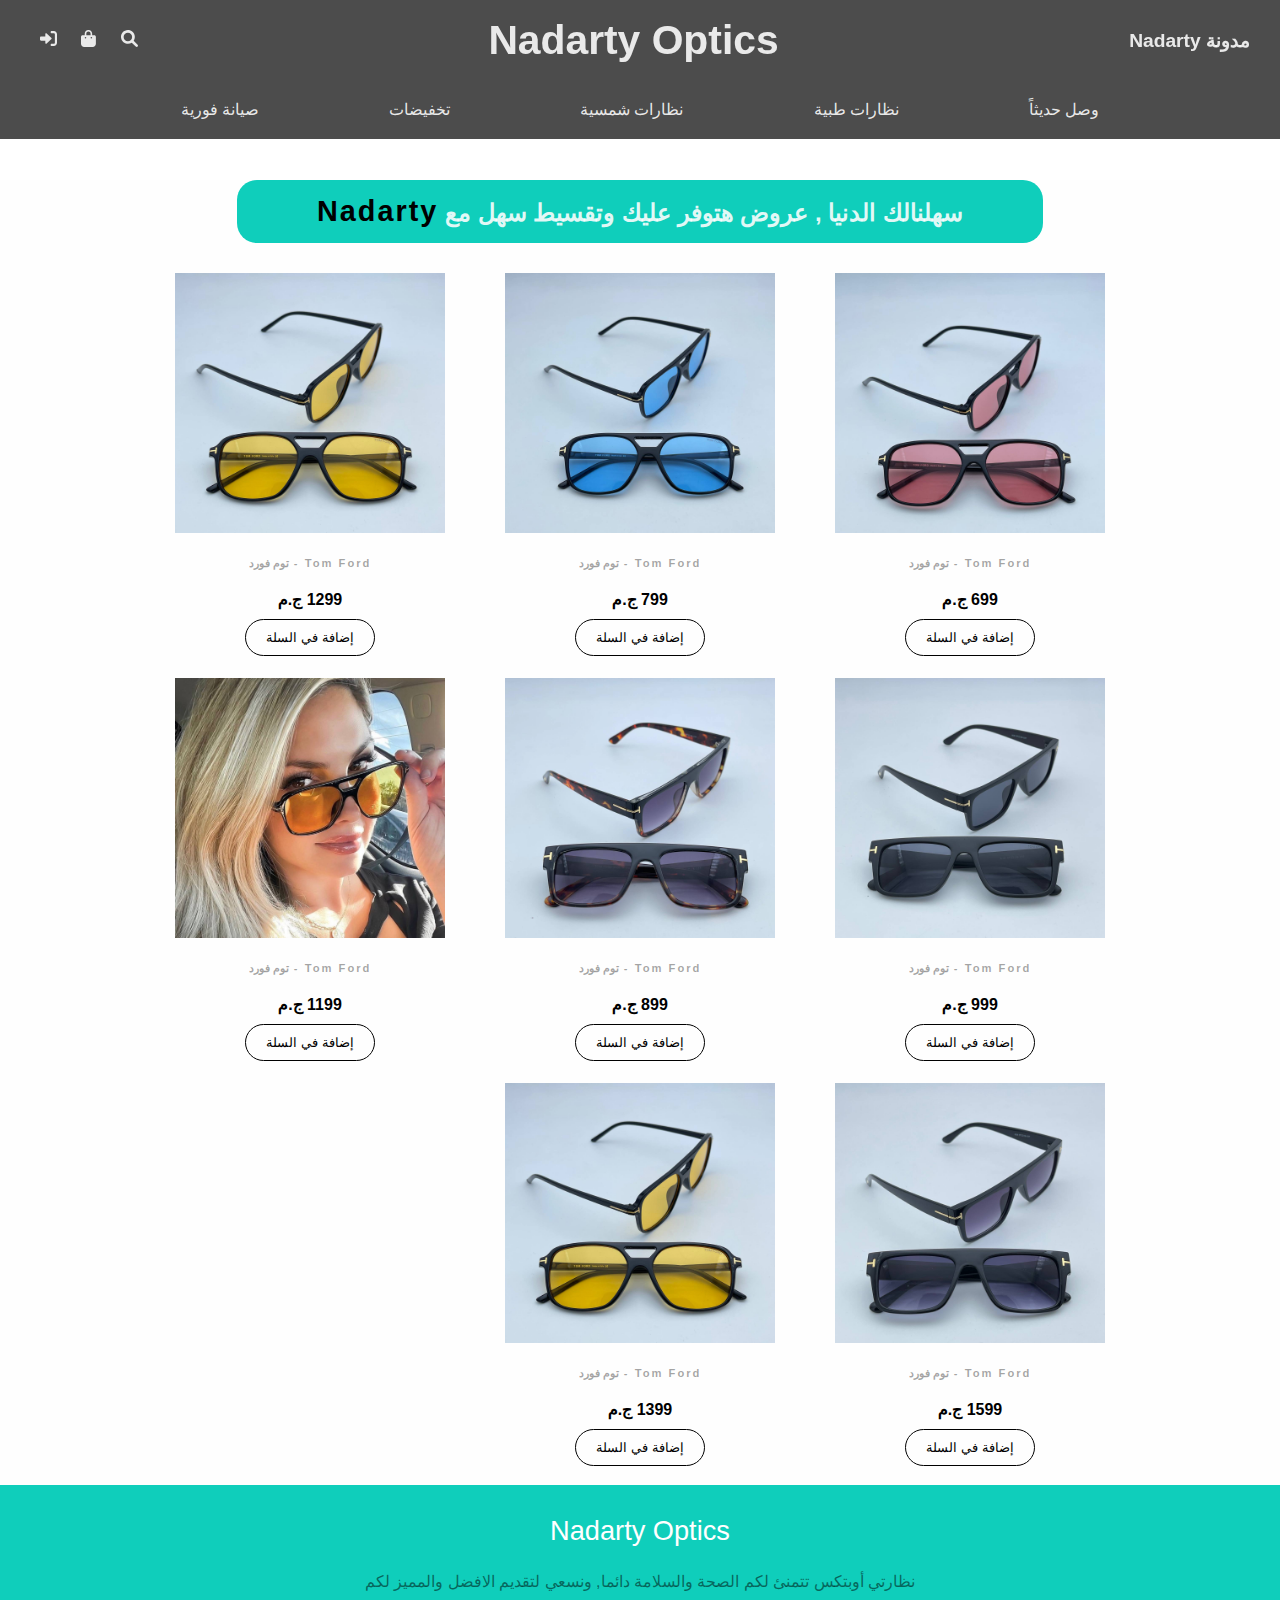
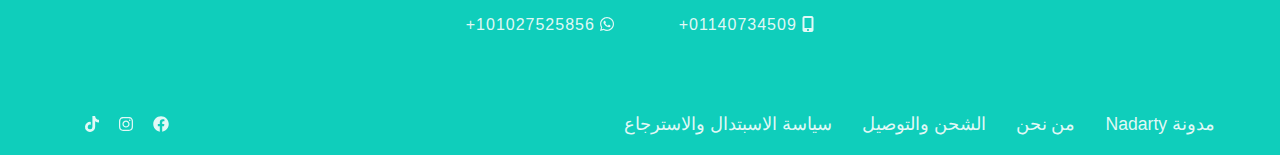
<file: tom_ford.html>
<!DOCTYPE html>
<html lang="en">
<head>
    <meta charset="UTF-8">
    <meta name="viewport" content="width=device-width, initial-scale=1.0">
    <link rel="stylesheet" href="/css/desin_glasses.css">
    <title>Tom Ford</title>
</head>
<body>
    <header>
        <div class="hid-1">
            <a href="https://www.instagram.com/reel/C06VYoepon4/?igsh=MjFzMTU0ZHgwbDRn" target="_blank" rel="noopener noreferrer">مدونة Nadarty</a>
            <a href="" class="nav-menu"><i class="fa-solid fa-bars"></i></a>
            <h2><a href="index.html">Nadarty Optics</a></h2>
            <div class="logo">
              <a href=""><i class="fa-solid fa-magnifying-glass"></i></a>
              <a href=""><i class="fa-solid fa-bag-shopping"></i></a>
              <a href="login.html"><i class="fa-solid fa-right-to-bracket"></i></a>
            </div>
        </div>
    
        <div class="hid-2 container">
          <nav>
            <ul>
              <li><a href="">وصل حديثاً</a></li>
              <li><a href="">نظارات طبية</a></li>
              <li><a href="">نظارات شمسية</a></li>
              <li><a href="">تخفيضات</a></li>
              <li><a href="">صيانة فورية</a></li>
            </ul>
          </nav>
        </div>
      </header>
      <section class="sample-sale">
        <div class="ad-sale">
          <h2>سهلنالك  الدنيا , عروض هتوفر عليك  وتقسيط سهل مع <span> Nadarty</span></h2>
        </div>
        <div class="container">
          <div class="product1 product">
            <a href="">
              <img src="imgs/tom ford/WhatsApp Image 2024-06-17 at 12.13.43 AM (1).jpeg" alt="">
              <div class="text">
                <h5>Tom Ford - توم فورد</h5>
                <h4>699 ج.م</h4>
                <button type="submit">إضافة في السلة</button>
            </div>
            </a>
          </div>
          <div class="product2 product">
            <a href="">
              <img src="imgs/tom ford/WhatsApp Image 2024-06-17 at 12.13.43 AM (2).jpeg" alt="">
              <div class="text">
                <h5>Tom Ford - توم فورد</h5>
                <h4>799 ج.م</h4>
                <button type="submit">إضافة في السلة</button>
            </div>
            </a>
          </div>
          <div class="product3 product">
            <a href="">
              <img src="imgs/tom ford/WhatsApp Image 2024-06-17 at 12.13.43 AM.jpeg" alt="">
              <div class="text">
                <h5>Tom Ford - توم فورد</h5>
                <h4>1299 ج.م</h4>
                <button type="submit">إضافة في السلة</button>
            </div>
            </a>
          </div>
          <div class="product4 product">
            <a href="">
              <img src="/imgs/tom ford/WhatsApp Image 2024-06-17 at 12.13.44 AM (1).jpeg" alt="">
              <div class="text">
                <h5>Tom Ford - توم فورد</h5>
                <h4>999 ج.م</h4>
                <button type="submit">إضافة في السلة</button>
            </div>
            </a>
          </div>
          <div class="product5 product">
            <a href="">
              <img src="imgs/tom ford/WhatsApp Image 2024-06-17 at 12.13.44 AM (2).jpeg" alt="">
              <div class="text">
                <h5>Tom Ford - توم فورد</h5>
                <h4>899 ج.م</h4>
                <button type="submit">إضافة في السلة</button>
            </div>
            </a>
          </div>
          <div class="product6 product">
            <a href="">
              <img src="imgs/tom ford/WhatsApp Image 2024-06-17 at 12.13.44 AM (3).jpeg" alt="">
              <div class="text">
                <h5>Tom Ford - توم فورد</h5>
                <h4>1199 ج.م</h4>
                <button type="submit">إضافة في السلة</button>
            </div>
            </a>
          </div>
          <div class="product7 product">
            <a href="">
              <img src="imgs/tom ford/WhatsApp Image 2024-06-17 at 12.13.44 AM.jpeg" alt="">
              <div class="text">
                <h5>Tom Ford - توم فورد</h5>
                <h4>1599 ج.م</h4>
                <button type="submit">إضافة في السلة</button>
            </div>
            </a>
          </div>
          <div class="product8 product">
            <a href="">
              <img src="imgs/tom ford/WhatsApp Image 2024-06-17 at 12.13.43 AM.jpeg" alt="">
              <div class="text">
                <h5>Tom Ford - توم فورد</h5>
                <h4>1399 ج.م</h4>
                <button type="submit">إضافة في السلة</button>
            </div>
            </a>
          </div>

      </section>
      <footer>
        <div class="container">
          <div class="contact">
            <a href="">Nadarty Optics</a>
            <p>نظارتي أوبتكس تتمنئ لكم الصحة والسلامة دائما, ونسعي لتقديم الافضل والمميز لكم</p>
            <a href="">+01140734509  <i class="fa-solid fa-mobile-screen-button"></i></a>
            <a href="">+101027525856   <i class="fa-brands fa-whatsapp"></i></a>
          </div>
          <div class="link">
            <ul>
              <li><a href="https://www.instagram.com/reel/C06VYoepon4/?igsh=MjFzMTU0ZHgwbDRn" target="_blank" rel="noopener noreferrer">مدونة Nadarty</a></li>
              <li><a href="">من نحن</a></li>
              <li><a href="">الشحن والتوصيل</a></li>
              <li><a href="">سياسة الاسبتدال والاسترجاع</a></li>
            </ul>
            <div class="social">
              <a href=""><i class="fa-brands fa-facebook"></i></a>
              <a href=""><i class="fa-brands fa-instagram"></i></a>
              <a href=""><i class="fa-brands fa-tiktok"></i></a>
            </div>
          </div>
        </div>
      </footer>
      <script src="js/all.js"></script>
</body>
</html>
</file>
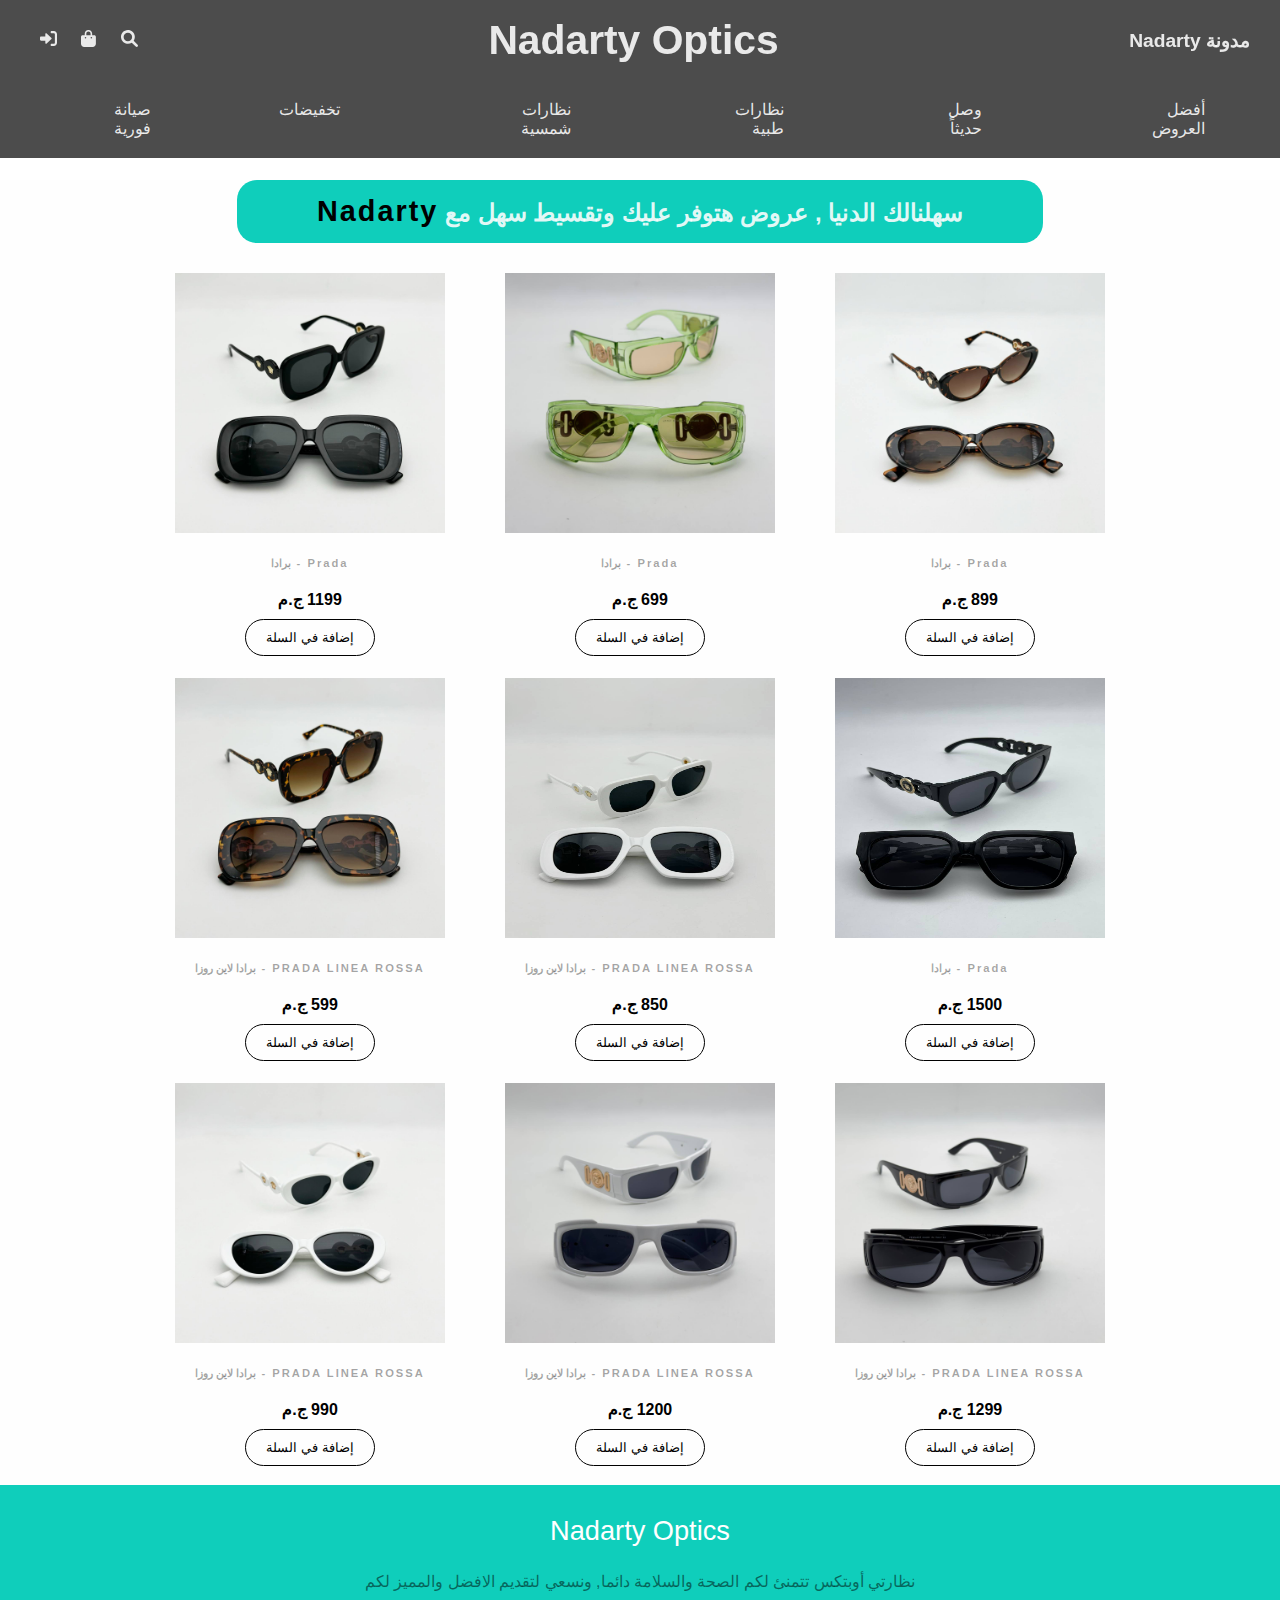
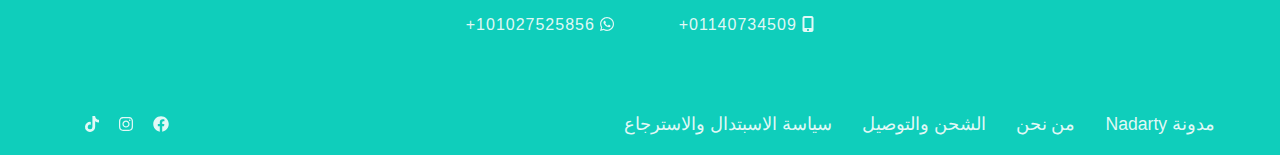
<file: versace.html>
<!DOCTYPE html>
<html lang="en">
<head>
    <meta charset="UTF-8">
    <meta name="viewport" content="width=device-width, initial-scale=1.0">
    <link rel="stylesheet" href="/css/desin_glasses.css">
    <title>Versace</title>
</head>
<body>
    <header>
        <div class="hid-1">
            <a href="https://www.instagram.com/reel/C06VYoepon4/?igsh=MjFzMTU0ZHgwbDRn" target="_blank" rel="noopener noreferrer">مدونة Nadarty</a>
            <a href="" class="nav-menu"><i class="fa-solid fa-bars"></i></a>
            <h2><a href="index.html">Nadarty Optics</a></h2>
            <div class="logo">
              <a href=""><i class="fa-solid fa-magnifying-glass"></i></a>
              <a href=""><i class="fa-solid fa-bag-shopping"></i></a>
              <a href="login.html"><i class="fa-solid fa-right-to-bracket"></i></a>
            </div>
        </div>
    
        <div class="hid-2 container">
          <nav>
            <ul>
              <li><a href="">أفضل العروض</a></li>
              <li><a href="">وصل حديثاً</a></li>
              <li><a href="">نظارات طبية</a></li>
              <li><a href="">نظارات شمسية</a></li>
              <li><a href="">تخفيضات</a></li>
              <li><a href="">صيانة فورية</a></li>
            </ul>
          </nav>
        </div>
      </header>
      <section class="sample-sale">
        <div class="ad-sale">
          <h2>سهلنالك  الدنيا , عروض هتوفر عليك  وتقسيط سهل مع <span> Nadarty</span></h2>
        </div>
        <div class="container">
          <div class="product1 product">
            <a href="">
              <img src="imgs/versace/WhatsApp Image 2024-06-17 at 3.26.17 AM (1).jpeg" alt="">
              <div class="text">
                <h5>Prada - برادا</h5>
                <h4>899 ج.م</h4>
                <button type="submit">إضافة في السلة</button>
            </div>
            </a>
          </div>
          <div class="product2 product">
            <a href="">
              <img src="imgs/versace/WhatsApp Image 2024-06-17 at 3.26.17 AM.jpeg" alt="">
              <div class="text">
                <h5>Prada - برادا</h5>
                <h4>699 ج.م</h4>
                <button type="submit">إضافة في السلة</button>
            </div>
            </a>
          </div>
          <div class="product3 product">
            <a href="">
              <img src="imgs/versace/WhatsApp Image 2024-06-17 at 3.26.18 AM (1).jpeg" alt="">
              <div class="text">
                <h5>Prada - برادا</h5>
                <h4>1199 ج.م</h4>
                <button type="submit">إضافة في السلة</button>
            </div>
            </a>
          </div>
          <div class="product4 product">
            <a href="">
              <img src="/imgs/versace/WhatsApp Image 2024-06-17 at 3.26.18 AM (2).jpeg" alt="">
              <div class="text">
                <h5>Prada - برادا</h5>
                <h4>1500 ج.م</h4>
                <button type="submit">إضافة في السلة</button>
            </div>
            </a>
          </div>
          <div class="product5 product">
            <a href="">
              <img src="imgs/versace/WhatsApp Image 2024-06-17 at 3.26.18 AM (3).jpeg" alt="">
              <div class="text">
                <h5>PRADA LINEA ROSSA - برادا لاين روزا</h5>
                <h4>850 ج.م</h4>
                <button type="submit">إضافة في السلة</button>
            </div>
            </a>
          </div>
          <div class="product6 product">
            <a href="">
              <img src="imgs/versace/WhatsApp Image 2024-06-17 at 3.26.18 AM.jpeg" alt="">
              <div class="text">
                <h5>PRADA LINEA ROSSA - برادا لاين روزا</h5>
                <h4>599 ج.م</h4>
                <button type="submit">إضافة في السلة</button>
            </div>
            </a>
          </div>
          <div class="product7 product">
            <a href="">
              <img src="imgs/versace/WhatsApp Image 2024-06-17 at 3.26.19 AM (1).jpeg" alt="">
              <div class="text">
                <h5>PRADA LINEA ROSSA - برادا لاين روزا</h5>
                <h4>1299 ج.م</h4>
                <button type="submit">إضافة في السلة</button>
            </div>
            </a>
          </div>
          <div class="product8 product">
            <a href="">
              <img src="imgs/versace/WhatsApp Image 2024-06-17 at 3.26.19 AM.jpeg" alt="">
              <div class="text">
                <h5>PRADA LINEA ROSSA - برادا لاين روزا</h5>
                <h4>1200 ج.م</h4>
                <button type="submit">إضافة في السلة</button>
            </div>
            </a>
          </div>
          <div class="product9 product">
            <a href="">
              <img src="imgs/versace/WhatsApp Image 2024-06-17 at 3.26.20 AM.jpeg" alt="">
              <div class="text">
                <h5>PRADA LINEA ROSSA - برادا لاين روزا</h5>
                <h4>990 ج.م</h4>
                <button type="submit">إضافة في السلة</button>
            </div>
            </a>
          </div>

      </section>
      <footer>
        <div class="container">
          <div class="contact">
            <a href="">Nadarty Optics</a>
            <p>نظارتي أوبتكس تتمنئ لكم الصحة والسلامة دائما, ونسعي لتقديم الافضل والمميز لكم</p>
            <a href="">+01140734509  <i class="fa-solid fa-mobile-screen-button"></i></a>
            <a href="">+101027525856   <i class="fa-brands fa-whatsapp"></i></a>
          </div>
          <div class="link">
            <ul>
              <li><a href="https://www.instagram.com/reel/C06VYoepon4/?igsh=MjFzMTU0ZHgwbDRn" target="_blank" rel="noopener noreferrer">مدونة Nadarty</a></li>
              <li><a href="">من نحن</a></li>
              <li><a href="">الشحن والتوصيل</a></li>
              <li><a href="">سياسة الاسبتدال والاسترجاع</a></li>
            </ul>
            <div class="social">
              <a href=""><i class="fa-brands fa-facebook"></i></a>
              <a href=""><i class="fa-brands fa-instagram"></i></a>
              <a href=""><i class="fa-brands fa-tiktok"></i></a>
            </div>
          </div>
        </div>
      </footer>
      <script src="js/all.js"></script>
</body>
</html>
</file>
<file: css/style.css>
/* Start Variable */
:root{
  --main-color:#ffffffe0;
  --second-color:#0fcebb;
  --section-padding:60px;
  --transition: 0.4s;
}
/* End Variable */

/* Start scrollbar */ 
::-webkit-scrollbar{
  width: 8px;
}
::-webkit-scrollbar-track {
  background:rgb(255, 255, 255);
}
::-webkit-scrollbar-thumb{
  background:var(--second-color);
}
::-webkit-scrollbar-thumb:hover {
  background:#0ce0cb;
}
/* End scrollbar */ 

a{
  text-decoration: none;
}
li{
  list-style-type: none;
}

/* End Variable */

/* Start Global Rules */
* {
  font-family: 'Segoe UI', Tahoma, Geneva, Verdana, sans-serif;
  -webkit-box-sizing: border-box;
  -moz-box-sizing: border-box;
  box-sizing: border-box;
  padding: 0;
  margin: 0;
}

html {
  scroll-behavior: smooth;
}

body{
  font-family: 'Segoe UI', Tahoma, Geneva, Verdana, sans-serif;
  direction:rtl;
}
.container{
  margin-left: auto;
  margin-right: auto;
  padding-left: 10px;
  padding-right:10px;
}

/* small */
@media (min-width: 768px) {
  .container{
    width: 750px;
  }
}

/* medium */
@media (min-width: 992px) {
  .container{
    width: 970px;
  }
}

/* large */
@media (min-width: 1200px) {
  .container{
    width: 1170px;
  }
}
/* End Global Rules */

/* Start Header */
/* Start hid-1 */
header {
  height: 80vh;
}
.hid-1 {
  background-color: rgba(0,0,0,0.7);
  display: flex;
  align-items: center;
  justify-content: space-between;
  height: 80px;
  width: 100%;
  padding: 0 30px;
  position: sticky;
  top: 0;
  z-index: 99;
}
@media (max-width:767px) {
  header {
    height: 100vh;
  }
}
.hid-1 > a {
  color: var(--main-color);
  font-size: 1.2em;
  font-weight: 600;
}
.hid-1 > a:hover {
  color: var(--second-color);
}
.hid-1 .nav-menu {
  display: none;
}

.hid-1 h2 a {
  color: var(--main-color);
  font-size: 1.7em;
  font-weight: 800;
  padding-right: 10px;
}
.hid-1 h2 a:hover {
  color: var(--second-color);
}
.hid-1 .logo a {
  padding: 0 10px;
  color: var(--main-color);
  font-size: 17px;
}
.hid-1 .logo a:hover {
  color: var(--second-color);
}
@media (max-width:1200px) {
  .hid-1 .nav-menu {
    display: block;
  }
  .hid-1 > a:nth-child(1) {
    display: none;
  }
}
@media (max-width:767px){
  .hid-1 {
    padding: 0 10px;
  }
  .hid-1 h2 a {
    font-size: 1.1em;
  }
  .hid-1 .logo a:nth-child(1) {
    display: none;
  }
}
/* End hid-1 */

/* Start Search */
.search {
  display: none;
}
@media (max-width:1200px){
  .search {
    display: flex;
    align-items: center;
    padding: 20px 30px;
    background-color: rgba(0,0,0,0.7);
  }
  .search input[type="search"]{
    color: rgba(255, 255, 255, 0.822);
    background-color:rgba(0,0,0,0.7);
    border: 1px solid var(--second-color);
    border-radius: 30px;
    padding: 15px 30px ;
    width: 100%;
    outline: none;
    letter-spacing: 2px;
  }
  .search span {
    color: var(--main-color);
    font-size: 22px;
    padding-left: 5px;
  }
}
/* End Search */
/* Start hid-2 */
.hid-2 {
  background-color: rgba(0,0,0,0.7) ;
  width: 100%;
}
.hid-2 nav {
  display: flex;
  justify-content: center;
}
.hid-2 nav ul {
  display: inline-flex;
}
.hid-2 nav ul li {
  padding: 20px 65px;
  position: relative;
  overflow: hidden;
}
.hid-2 nav a {
  color: var(--main-color);
}
.hid-2 nav a:hover {
  color:var(--second-color)
}
.hid-2 nav li::before {
  content: "";
  position: absolute;
  height: 4px;
  width: 100%;
  bottom: 0;
  right: -100%;
  transition: var(--transition);
  background-color: var(--second-color);
}
.hid-2 nav li:hover::before {
  right: 0;
}
@media (max-width:1200px) {
  .hid-2 {
    display: none;
  }
}
/* End hid-2 */
/* Start Head-text */
header .head-text {
  display: flex;
  flex-direction: column;
  align-items: flex-start;
}
.head-text img {
  width: 100%;
  position: absolute;
  top: -140px;
  height: 950px;
  z-index: -1;
}
header .head-text .text {
  margin-right: 70%;
  margin-top: 250px;
}
header .head-text h2 {
  color: var(--main-color);
  font-size: 3em;
  letter-spacing: 4px;
  margin-bottom: 70px;
}
header .head-text a {
  font-size: 1.5em;
  padding: 15px 30px;
  color: var(--main-color);
  background-color: var(--second-color);
  border: none;
  border-radius: 20px;
}
header .head-text a:hover {
  background-color: #09ccb8d3;
}
@media (max-width:767px) {
  header .head-text .text {
    margin-right: 10%;
  }
  header .head-text h2 {
    font-size: 1.8em;
  }
  header .head-text a {
    font-size: 1.1em;
  }
}
/* End Head-text */
/* End Header */

/* Start video_show */

.video-show {
  height: 70vh;
  margin: 100px 0 60px;
}
.video-show .container {
  display: flex;
  justify-content: center;
  align-items: center;
  height: 700px;
}


/* End video_show */

/* Start Sample-Sale */
.sample-sale {
  height: 180vh;
  background-color: #fefefeb2;
}
.sample-sale .ad-sale{
  display: flex;
  justify-content: center;
}

.sample-sale .ad-sale h2 {
  text-align: center;
  letter-spacing: 2px;
  margin: 40px 0;
  padding: 15px 80px;
  font-size: 1.5em;
  border-radius: 20px;
  background-color: var(--second-color);
  color: var(--main-color);
}
.sample-sale .ad-sale h2 span {
  color: #000;
  font-size: 1.2em;
  font-weight: 900;
}
.sample-sale .container {
  display: grid;
  grid-template-columns: repeat(4, 280px);
  grid-template-rows: repeat(4, 350px);
  justify-content: center;
  justify-items: center;
  gap: 30px 17px;
  padding: 0;
}
.sample-sale .product a {
  color:  #000;
}
.sample-sale .product img {
  width: 250px;
  height: 220px;
}

.sample-sale .product .text {
  text-align: center;
}

.sample-sale .product .text h5 {
  padding: 20px 0;
  font-size: 0.7em;
  letter-spacing: 2px;
  color: #22222267;
}
.sample-sale .product .text button{
  background-color: unset;
  padding: 10px 20px;
  margin-top: 10px;
  border-radius: 20px;
  border: 1px solid #000;
  transition: var(--transition);
}
.sample-sale .product .text button:hover {
  padding: 13px 23px; 
}
@media (max-width:767px) {
  .sample-sale {
    height: 300vh;
  }
  .sample-sale .container {
    grid-template-columns: repeat(2, 160px);
    grid-template-rows: repeat(4, 310px);
    justify-content: center;
    gap: 30px 17px;
    justify-content: center;
  }
  .sample-sale .product img {
    width: 160px;
    height: 150px;
  }
  .sample-sale .ad-sale h2 {
    padding: 10px 0;
    font-size: 1em;
  }
}
/* End Sample-Sale */
/* Start Quality */
.quality {
  height: 80vh;
  display: flex;
  align-items: center;
  text-align: center;
  justify-content: space-evenly;
  flex-direction: column;
}
.quality .container {
  display: flex;
  justify-content: space-evenly;
  text-align: right;
  padding: 0;
}

.quality .min-quality h6 {
  font-size: 3em;
  color: #000000de;
}
.quality .min-quality h2 {
  margin-top: 20px;
  margin-bottom: 20px;
  font-size: 2em;
  color: #000000de;
}
.quality .min-quality p {
  font-size: 1em;
  color: #00000096;
}
@media (max-width:767px) {
  .quality {
    height: 120vh;
  }
  .quality .container {
    text-align: unset;
    flex-direction: column;
  }
  .quality .min-quality {
    border: 1px solid;
    border-radius: 25px;
    margin-bottom: 20px;
    padding: 30px 10px ;
  }  
} 
.prands {
  display: flex;
    flex-direction: column;
}
.prands h2 {
  margin-bottom: 60px;
  font-size: 2.3em;
  letter-spacing: 2px;
}
.prands .scroll-img{
  overflow-x: scroll;
  overscroll-behavior-x: contain;
  display: flex;
  height: 170px;
  width: 70em;
  column-gap: 40px;
  align-items: center;
  scrollbar-width:thin;
}
.prands img {
  width: 170px;
  height: 100px;
}
@media (max-width:767px) {
  .prands .scroll-img {
    flex-direction: column;
    width:unset;
  }
  .prands .scroll-img a {
    padding: 20px 0
  }
}
/* End Quality */
/* Start footer */
footer {
  height: 30vh;
  background-color: var(--second-color);
}
footer > .container {
  display: flex;
  flex-direction: column;
  align-items: center;
}
footer .contact{
  text-align: center;
  margin: 30px 0 80px 0;

}
footer .contact a:nth-child(1){
  font-size: 1.7em;
    color: #fff;
}
footer .contact p {
  color: #00000082;
  padding: 25px 0;
  letter-spacing: 1px;
}
footer .contact > a:nth-of-type(2){
  font-size: 1em;
  padding: 0 30px;
  letter-spacing: 1px;
  color: var(--main-color);
  unicode-bidi: plaintext;
} 
footer .contact > a:nth-of-type(3){
  font-size: 1em;
  padding: 0 30px;
  letter-spacing: 1px;
  color: var(--main-color);
  unicode-bidi: plaintext;
}
footer  .link {
  display: flex;
  width: 100%;
  align-items: center;
}
footer .link ul {
  display: flex;
  width: 100%;
}
footer .link ul li {
  padding-left: 30px;
}
footer .link ul li a {
  color: var(--main-color);
  font-size: 1.1em;
}
footer .social {
  display: flex;
}
footer .social a {
  color: var(--main-color);
  padding-left: 20px;
}
@media (max-width:767px) {
  footer{
    height: 35vh;
  }
  footer .container {
    padding: 0;
  }
  footer .link {
    width: unset;
    flex-direction: column-reverse;
  }
  footer .contact {
  margin: 20px 0 60px 0;
  }
  footer .contact > a:nth-of-type(2) {
    padding: 0 20px;
  }
  footer .contact > a:nth-of-type(3) {
    padding: 0 20px;
  }
  footer .social {
    margin-bottom: 20px;
  }
  footer .link ul {
    text-align: center;
  }
  footer .link ul li a {
    font-size: 14px;
  }
}

/* End footer */
</file>
<file: css/desin_glasses.css>
/* Start Variable */
:root{
    --main-color:#ffffffe0;
    --second-color:#0fcebb;
    --section-padding:60px;
    --transition: 0.4s;
  }
  /* End Variable */
  
  /* Start scrollbar */ 
  ::-webkit-scrollbar{
    width: 8px;
  }
  ::-webkit-scrollbar-track {
    background:rgb(255, 255, 255);
  }
  ::-webkit-scrollbar-thumb{
    background:var(--second-color);
  }
  ::-webkit-scrollbar-thumb:hover {
    background:#0ce0cb;
  }
  /* End scrollbar */ 
  
  a{
    text-decoration: none;
  }
  li{
    list-style-type: none;
  }
  
  /* End Variable */
  
  /* Start Global Rules */
  * {
    font-family: 'Segoe UI', Tahoma, Geneva, Verdana, sans-serif;
    -webkit-box-sizing: border-box;
    -moz-box-sizing: border-box;
    box-sizing: border-box;
    padding: 0;
    margin: 0;
  }
  
  html {
    scroll-behavior: smooth;
  }
  
  body{
    font-family: 'Segoe UI', Tahoma, Geneva, Verdana, sans-serif;
    direction:rtl;
  }
  .container{
    margin-left: auto;
    margin-right: auto;
    padding-left: 10px;
    padding-right:10px;
  }
  
  /* small */
  @media (min-width: 768px) {
    .container{
      width: 750px;
    }
  }
  
  /* medium */
  @media (min-width: 992px) {
    .container{
      width: 970px;
    }
  }
  
  /* large */
  @media (min-width: 1200px) {
    .container{
      width: 1170px;
    }
  }
  /* End Global Rules */
  
  /* Start Header */
  /* Start hid-1 */
  header {
    height: 20vh;
    background-blend-mode: darken;
    background-repeat: no-repeat;
    background-size: cover;
    background-position: center;
  }
  .hid-1 {
    background-color: rgba(0,0,0,0.7);
    display: flex;
    align-items: center;
    justify-content: space-between;
    height: 80px;
    width: 100%;
    padding: 0 30px;
    position: sticky;
    top: 0;
    z-index: 99;
  }
  .hid-1 > a {
    color: var(--main-color);
    font-size: 1.2em;
    font-weight: 600;
  }
  .hid-1 > a:hover {
    color: var(--second-color);
  }
  .hid-1 .nav-menu {
    display: none;
  }
  
  .hid-1 h2 a {
    color: var(--main-color);
    font-size: 1.7em;
    font-weight: 800;
    padding-right: 10px;
  }
  .hid-1 h2 a:hover {
    color: var(--second-color);
  }
  .hid-1 .logo a {
    padding: 0 10px;
    color: var(--main-color);
    font-size: 17px;
  }
  .hid-1 .logo a:hover {
    color: var(--second-color);
  }
  @media (max-width:1200px) {
    .hid-1 .nav-menu {
      display: block;
    }
    .hid-1 > a:nth-child(1) {
      display: none;
    }
  }
  @media (max-width:767px){
    .hid-1 {
      padding: 0 10px;
    }
    .hid-1 h2 a {
      font-size: 1.1em;
    }
    .hid-1 .logo a:nth-child(1) {
      display: none;
    }
  }
  /* End hid-1 */
/* Start hid-2 */
.hid-2 {
    background-color: rgba(0,0,0,0.7) ;
    width: 100%;
  }
  .hid-2 nav {
    display: flex;
    justify-content: center;
  }
  .hid-2 nav ul {
    display: inline-flex;
  }
  .hid-2 nav ul li {
    padding: 20px 65px;
    position: relative;
    overflow: hidden;
  }
  .hid-2 nav a {
    color: var(--main-color);
  }
  .hid-2 nav a:hover {
    color:var(--second-color)
  }
  .hid-2 nav li::before {
    content: "";
    position: absolute;
    height: 4px;
    width: 100%;
    bottom: 0;
    right: -100%;
    transition: var(--transition);
    background-color: var(--second-color);
  }
  .hid-2 nav li:hover::before {
    right: 0;
  }
  @media (max-width:1200px) {
    .hid-2 {
      display: none;
    }
  }
  /* End hid-2 */
  /* Start Sample-Sale */
.sample-sale {
    height: 145vh;
    background-color: #fefefec4;
  }
  .sample-sale .ad-sale{
    display: flex;
    justify-content: center;
    padding-bottom: 30px;
  }
  
  .sample-sale .ad-sale h2 {
    text-align: center;
    letter-spacing: 2px;
    padding: 15px 80px;
    font-size: 1.5em;
    border-radius: 20px;
    background-color: var(--second-color);
    color: var(--main-color);
  }
  .sample-sale .ad-sale h2 span {
    color: #000;
    font-size: 1.2em;
    font-weight: 900;
  }
  .sample-sale .container {
    display: grid;
    grid-template-columns: repeat(3, 280px);
    grid-template-rows: repeat(3, 350px);
    justify-content: center;
    justify-items: center;
    gap: 55px 50px;
    padding: 0;
  }
  .sample-sale .product a {
    color:  #000;
  }
  .sample-sale .product img {
    width: 270px;
    height: 260px;
  }
  
  .sample-sale .product .text {
    text-align: center;
  }
  
  .sample-sale .product .text h5 {
    padding: 20px 0;
    font-size: 0.7em;
    letter-spacing: 2px;
    color: #22222267;
  }
  .sample-sale .product .text button{
    background-color: unset;
    padding: 10px 20px;
    margin-top: 10px;
    border-radius: 20px;
    border: 1px solid #000;
    transition: var(--transition);
  }
  .sample-sale .product .text button:hover {
    padding: 13px 23px; 
  }
  @media (max-width:767px) {
    .sample-sale {
      height: 200vh;
    }
    .sample-sale .container {
      grid-template-columns: repeat(2, 160px);
      grid-template-rows: repeat(4, 310px);
      justify-content: center;
      gap: 30px 17px;
      justify-content: center;
    }
    .sample-sale .product img {
      width: 160px;
      height: 150px;
    }
    .sample-sale .ad-sale h2 {
      padding: 10px 0;
      font-size: 1em;
    }
  }
  /* End Sample-Sale */
  /* Start footer */
footer {
    height: 30vh;
    background-color: var(--second-color);
  }
  footer > .container {
    display: flex;
    flex-direction: column;
    align-items: center;
  }
  footer .contact{
    text-align: center;
    margin: 30px 0 80px 0;
  
  }
  footer .contact a:nth-child(1){
    font-size: 1.7em;
      color: #fff;
  }
  footer .contact p {
    color: #00000082;
    padding: 25px 0;
    letter-spacing: 1px;
  }
  footer .contact > a:nth-of-type(2){
    font-size: 1em;
    padding: 0 30px;
    letter-spacing: 1px;
    color: var(--main-color);
    unicode-bidi: plaintext;
  } 
  footer .contact > a:nth-of-type(3){
    font-size: 1em;
    padding: 0 30px;
    letter-spacing: 1px;
    color: var(--main-color);
    unicode-bidi: plaintext;
  }
  footer  .link {
    display: flex;
    width: 100%;
    align-items: center;
  }
  footer .link ul {
    display: flex;
    width: 100%;
  }
  footer .link ul li {
    padding-left: 30px;
  }
  footer .link ul li a {
    color: var(--main-color);
    font-size: 1.1em;
  }
  footer .social {
    display: flex;
  }
  footer .social a {
    color: var(--main-color);
    padding-left: 20px;
  }
  @media (max-width:767px) {
    footer{
      height: 35vh;
    }
    footer .container {
      padding: 0;
    }
    footer .link {
      width: unset;
      flex-direction: column-reverse;
    }
    footer .contact {
    margin: 20px 0 60px 0;
    }
    footer .contact > a:nth-of-type(2) {
      padding: 0 20px;
    }
    footer .contact > a:nth-of-type(3) {
      padding: 0 20px;
    }
    footer .social {
      margin-bottom: 20px;
    }
    footer .link ul {
      text-align: center;
    }
    footer .link ul li a {
      font-size: 14px;
    }
  }
  
  /* End footer */
</file>
<file: css/login.css>
/* Start Variable */
:root{
  --main-color:#ffffffe0;
  --second-color:#0fcebb;
  --section-padding:60px;
  --transition: 0.4s;
}


a{
  text-decoration: none;
}
li{
  list-style-type: none;
}
/* End Variable */
/* Start Global Rules */
* {
  font-family: 'Segoe UI', Tahoma, Geneva, Verdana, sans-serif;
  -webkit-box-sizing: border-box;
  -moz-box-sizing: border-box;
  box-sizing: border-box;
  padding: 0;
  margin: 0;
}

html {
  scroll-behavior: smooth;
}

body{
  font-family: 'Segoe UI', Tahoma, Geneva, Verdana, sans-serif;
  direction:rtl;
}
/* small */
@media (min-width: 768px) {
  .container{
    width: 750px;
  }
}

/* medium */
@media (min-width: 992px) {
  .container{
    width: 970px;
  }
}

/* large */
@media (min-width: 1200px) {
  .container{
    width: 1170px;
  }
}
/* End Global Rules */
.hid-1 {
  background-color: rgba(0,0,0,0.7);
  display: flex;
  align-items: center;
  justify-content: space-between;
  height: 80px;
  width: 100%;
  padding: 0 30px;
  position:fixed;
  top: 0;
  z-index: 99;
}
.hid-1 > a {
  color: var(--main-color);
  font-size: 1.2em;
  font-weight: 600;
}
.hid-1 > a:hover {
  color: var(--second-color);
}
.hid-1 .nav-menu {
  display: none;
}

.hid-1 h2 a {
  color: var(--main-color);
  font-size: 1.7em;
  font-weight: 800;
  padding-right: 10px;
}
.hid-1 h2 a:hover {
  color: var(--second-color);
}
.hid-1 .logo a {
  padding: 0 10px;
  color: var(--main-color);
  font-size: 17px;
}
.hid-1 .logo a:hover {
  color: var(--second-color);
}
@media (max-width:1200px) {
  .hid-1 .nav-menu {
    display: block;
  }
  .hid-1 > a:nth-child(1) {
    display: none;
  }
}
@media (max-width:767px){
  .hid-1 {
    padding: 0 10px;
  }
  .hid-1 h2 a {
    font-size: 1.1em;
  }
  .hid-1 .logo a:nth-child(1) {
    display: none;
  }
}
/* End hid-1 */
/* Start back-form */
.back-form {
  background: url(/imgs/background.webp) no-repeat center ;
  background-size: cover;
  height: 100vh;
  display: flex;
  justify-content: center;
  align-items: center;
}
.frame {
  height: 70vh;
  width: 1100px;
  display: flex;
  flex-direction: row-reverse;
  justify-content: space-between;
  align-items: center;
  position: relative;
  border-radius: 50px;
  overflow: hidden;
}
.login{
  background-color:#008f81;
  height: 100%;

}
.login form {
  height: 100%;
  width: 500px;
  border-radius: 30px;
  display: flex;
  flex-direction: column;
  align-items: center;
  justify-content: center;
  }
.login form h1 {
  font-size: 2em;
  color: var(--main-color);
  margin-bottom: 50px;
  letter-spacing: 3px;
}
.login form input[type=text],input[type=password]{
  direction: ltr;
  font-size: 1em;
  margin-bottom:50px ;
  padding: 10px 80px;
  border-radius: 30px;
  border: none;
  background-color: rgba(0, 0, 0, 0.7);
}
.login form input[type=submit]{
  margin-top: -10px;
  background-color: #000000;
  border: 1px solid transparent;
  border-radius: .75rem;
  box-sizing: border-box;
  color: #FFFFFF;
  cursor: pointer;
  flex: 0 0 auto;
  font-family: "Inter var",ui-sans-serif,system-ui,-apple-system,system-ui,"Segoe UI",Roboto,"Helvetica Neue",Arial,"Noto Sans",sans-serif,"Apple Color Emoji","Segoe UI Emoji","Segoe UI Symbol","Noto Color Emoji";
  font-size: 1.125rem;
  font-weight: 600;
  line-height: 1.5rem;
  padding: .75rem 1.2rem;
  text-align: center;
  width: auto;
}

.login form input[type=submit]:hover {
  background-color: #ffffff;
  color: #000000;
}

.login form input[type=submit]:focus {
  box-shadow: none;
  outline: 2px solid transparent;
  outline-offset: 2px;
}

@media (min-width: 768px) {
  .login form input[type=submit] {
    padding: .75rem 1.5rem;
  }
}
.login form .new {
  width: 100%;
  display: flex;
  justify-content: space-around;
  margin-top: 30px;
  flex-direction: row-reverse;
}
.login form .new a {
  color: var(--main-color);
}
.text {
  display: flex;
  flex-direction: column;
  justify-content: center;
  padding: 25px;
  background-color: var(--second-color);
  height: 100%;
  border-radius: 0 40px 40px 0
}
.text h2 {
  color: var(--main-color);
  font-size: 2.3em;
  letter-spacing: 2px;
}
.text p {
  margin: 50px 0;
  font-size: 1.5rem;
  letter-spacing: 2px;
  color: #00000082;
}
.text .social a {
  padding-left: 50px;
  color: var(--main-color);
  font-size: 2em;
}
.text .social a:hover {
  color: #ffffff4d ;
}
@media (max-width:768px) {
  .text {
    display:none;
  }
  .frame {
    justify-content: center;
  }
  .login form .new {
    width: 80%;
  }
}
@media (max-width:1400px) {
  .frame {
      height: 70vh;
      width: 800px;
    }
    .login form {
      width: 400px;
      height: 60vh;
    }
    form h1 {
      margin-top: 15px;
    }
}
/* End back-form */
</file>
